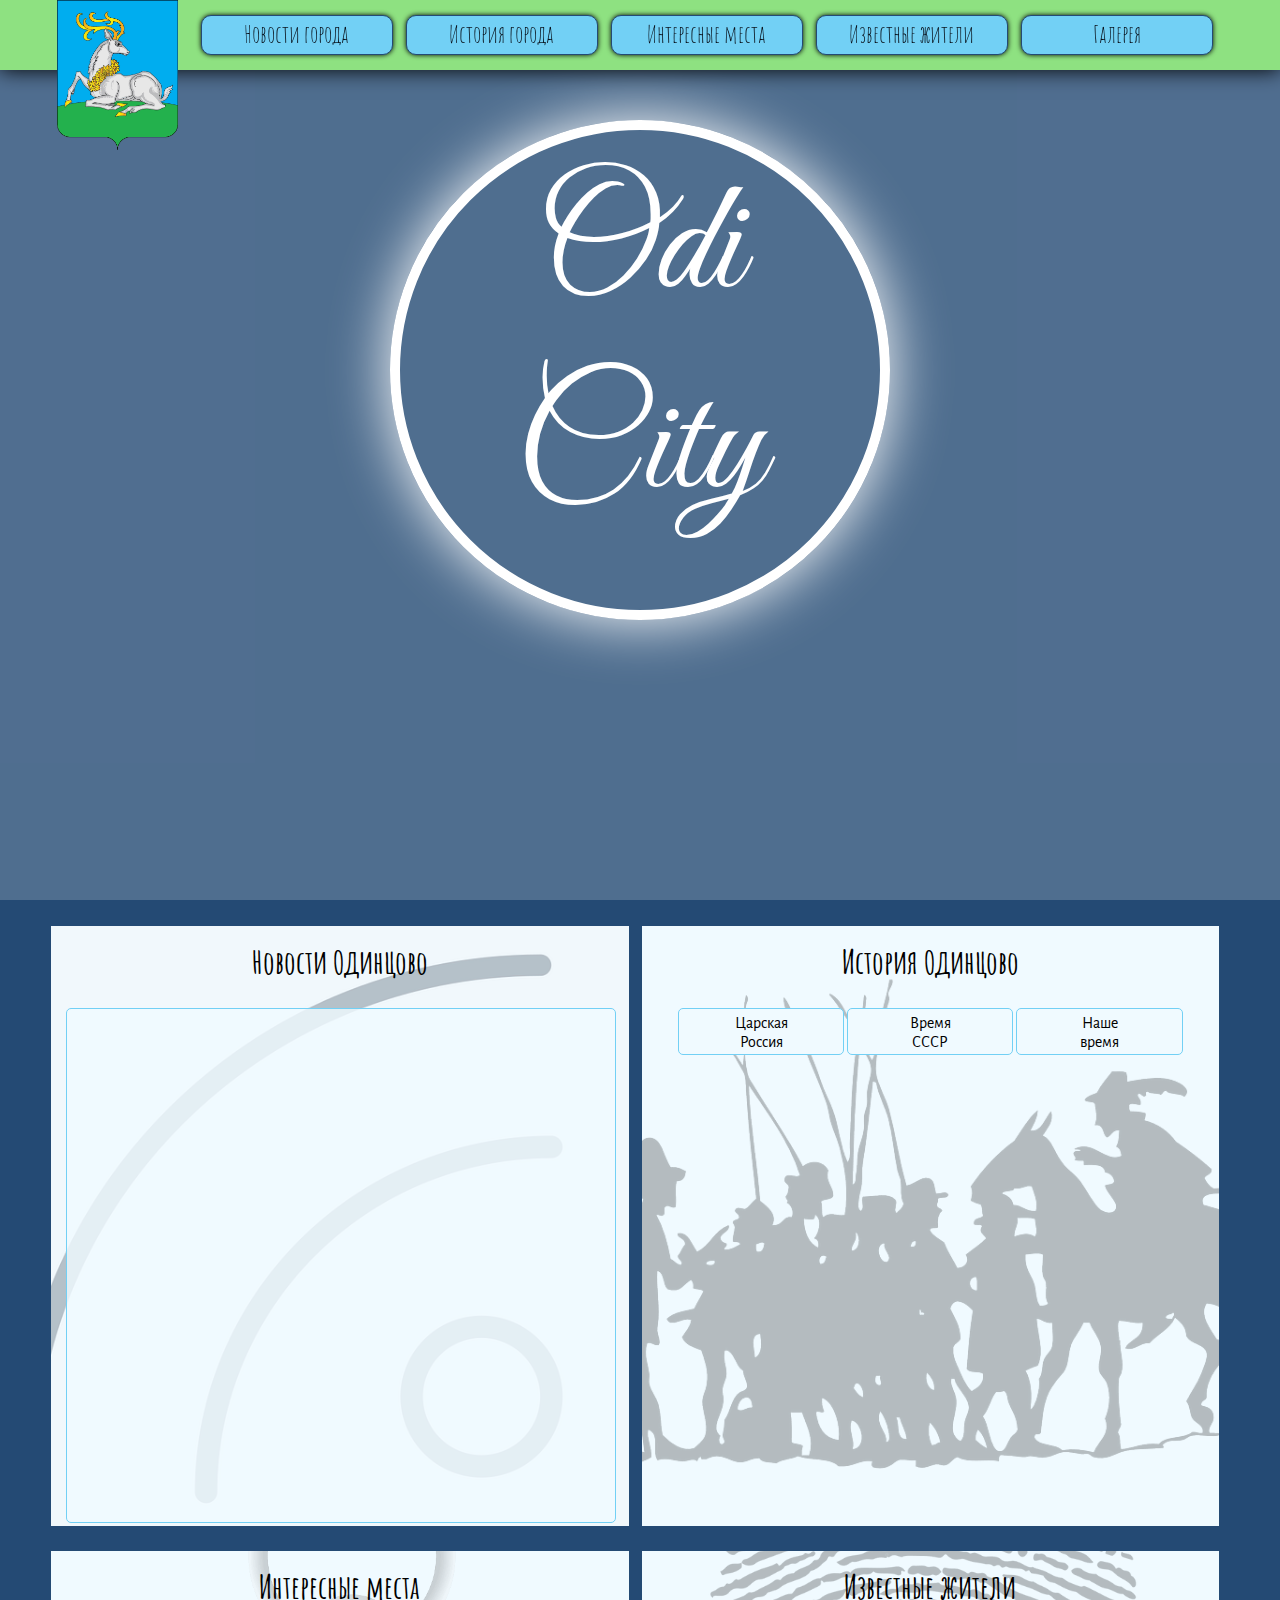
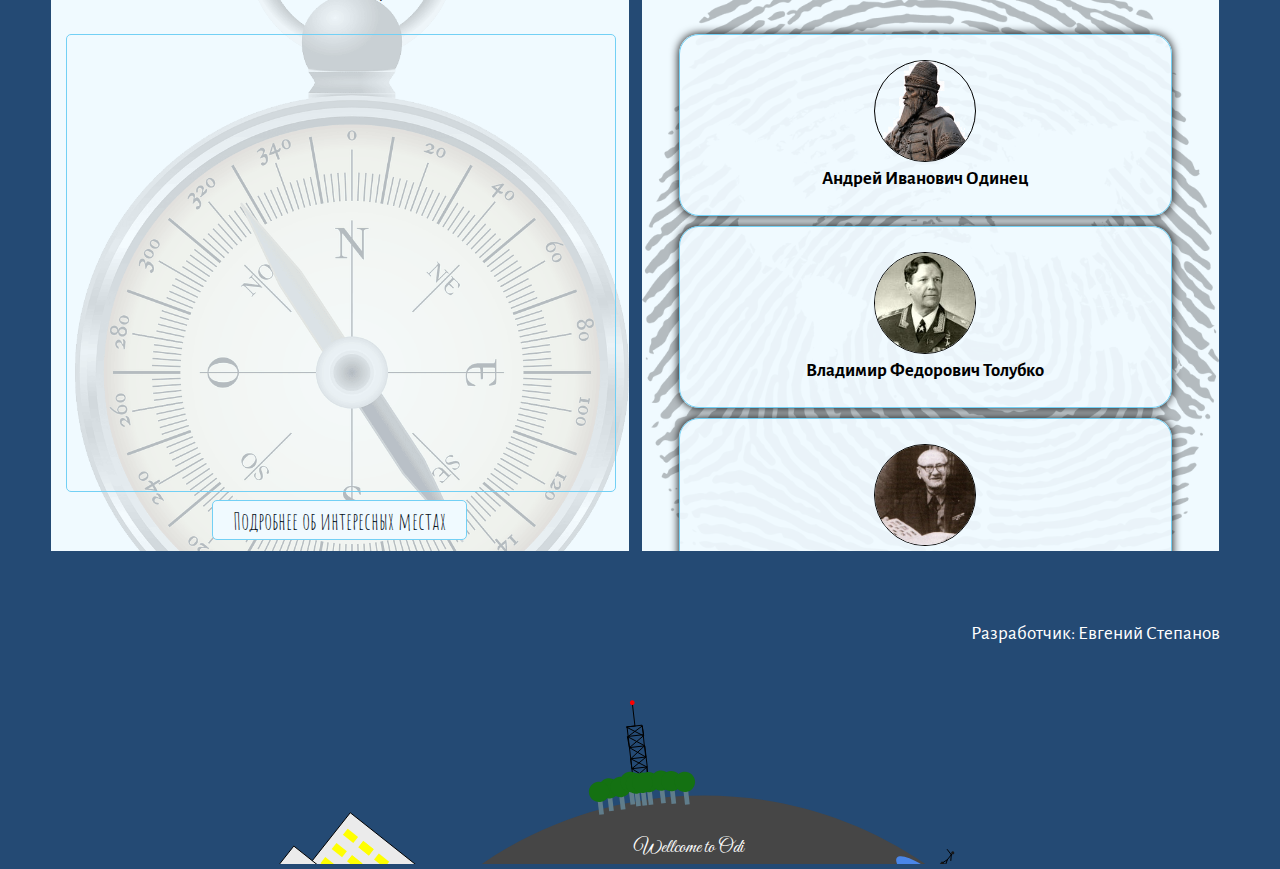
<file: index.html>
<!DOCTYPE html>
<html lang="ru">
<head>
    <meta charset="UTF-8">
    <meta name="viewport" content="width=device-width, initial-scale=1.0">
    <meta http-equiv="X-UA-Compatible" content="ie=edge">
    <title>Город Одинцово</title>
    <link rel="stylesheet" type="text/css" href="style.css">
    <link rel="shortcut icon" href="./images/favicon.ico" type="image/x-icon">
    <script
    src="https://code.jquery.com/jquery-3.3.1.min.js"
    integrity="sha256-FgpCb/KJQlLNfOu91ta32o/NMZxltwRo8QtmkMRdAu8="
    crossorigin="anonymous"></script>
    <script>
        $(document).ready(function(){
            $(".kings_button").click(function(){
            $(".kings_russia").toggleClass("unvisible"); 
            $(".ussr").toggleClass("unvisible", false);
            $(".prestnt_russia").toggleClass("unvisible", false);
            return false;
            });
        });
    </script>
    <script>
        $(document).ready(function(){
            $(".ussr_button").click(function(){
            $(".ussr").toggleClass("unvisible"); 
            $(".kings_russia").toggleClass("unvisible", false);
            $(".prestnt_russia").toggleClass("unvisible", false); 
            return false;
            });
        });
    </script>
    <script>
        $(document).ready(function(){
            $(".present_button").click(function(){
            $(".prestnt_russia").toggleClass("unvisible"); 
            $(".ussr").toggleClass("unvisible", false);
            $(".kings_russia").toggleClass("unvisible", false); 
            return false;
            });
        });
    </script>
    <script>
        $(document).ready(function(){
            $(".person_01").click(function(){
            $(".person_information_01").toggleClass("unvisible"); 
            return false;
            });
        });
    </script>
    <script>
        $(document).ready(function(){
            $(".person_02").click(function(){
            $(".person_information_02").toggleClass("unvisible"); 
            return false;
            });
        });
    </script>
    <script>
        $(document).ready(function(){
            $(".person_03").click(function(){
            $(".person_information_03").toggleClass("unvisible"); 
            return false;
            });
        });
    </script>
    <script>
        $(document).ready(function(){
            $(".person_04").click(function(){
            $(".person_information_04").toggleClass("unvisible"); 
            return false;
            });
        });
    </script>
        
</head>
<body>
    <header>
        <div class="head_images">
            <div class="opacity_box"></div>
            <div class="emblema">Odi<br>City</div>
        </div>
        
    </header>
    <main>
    <div class="nav" id="main_menu">
        <div class="menu_button" id="btn"></div>
        <ul class="menu_list">
            <a href="index.html"><img src="./images/gerb.png" alt="Герб Одинцово" class="menu_gerb"></a>
            <a href="#item_news"><li class="menu_item">Новости города</li></a>
            <a href="#item_history"><li class="menu_item">История города</li></a>
            <a href="#item_places"><li class="menu_item">Интересные места</li></a>
            <a href="#item_people"><li class="menu_item">Известные жители</li></a>
            <a href="./galery.html"><li class="menu_item">Галерея</li></a>
        </ul>
    </div>
    <section class="void_imposition news_section" id="item_news">
        <h2>Новости Одинцово</h2>
        <div class="news_lenta">
            <div class="news">
                    <script>var charset='UTF-8';var t=document.getElementsByTagName('meta');for(var i=0; i<t.length; i++){var rg=/charset=["']?([^"']*)/g;if(t[i].content.indexOf('charset')!=-1){charset=rg.exec(t[i].content)[1];break;}}document.write('<script type="text/javascript" src="https://www.rss-script.ru/rss-script.php?charset='+charset+'&rss[]=http%3A%2F%2Fwww.odintsovo.info%2Frss%2F&html=1&notitle=1&count=10"><\/script>');</script><noscript>Для просмотра этой RSS ленты требуется поддержка Java Script</noscript>
            </div>
        </div>
    </section>
    <section class="void_imposition history_section" id="item_history">
        <h2>История Одинцово</h2>
        <div class="history_box">
            <div class="history_button kings_button">Царская<br>Россия</div>
            <div class="history_button ussr_button">Время<br>СССР</div>
            <div class="history_button present_button">Наше<br>время</div>
        </div>
        <div class="history_information kings_russia">
            <p>Село Одинцово известно с 1470 года</p>
            <p>После присоединения в 1514 году Смоленска и его земель к Московскому княжеству Одинцово оказалось на пути важной государевой дороги — Смоленского тракта.</p>
            <p>В конце XVI века оно стало поместьем Исленьевых, ветви знаменитого рода бояр Вельяминовых-Воронцовых.</p>
            <p>В 1673 году Одинцово и окрестные земли были куплены боярином Артамоном Сергеевичем Матвеевым — окольничим царя Алексея Михайловича. К концу XVII века в Одинцове уже насчитывалось 22 крестьянских 18 бобыльских дворов, где жил 81 человек.</p>
            <p>Находясь на Смоленской дороге, Одинцово попало в полосу военных действий во время войны 1812 года. Отходя к Москве, в ночь с 31 августа на 1 сентября 1812 года в соседнем Мамонове останавливались войска Кутузова. Спустя сутки в село вошли французы. Сохранилось распоряжение Наполеона к Иоахиму Мюрату, командовавшему кавалерийским корпусом, о выходе корпуса из Одинцова.</p>
            <p>С постройкой железной дороги Москва — Смоленск (1870 год) рядом с железнодорожной станцией возник рабочий посёлок Одинцово для железнодорожников и рабочих кирпичных заводов, которые открывались один за другим на богатых одинцовских глинах рядом с железной дорогой. С 1875 по 1895 их открылось шесть: три в посёлке Одинцово и три в селе Одинцово</p>
        </div>
        <div class="history_information ussr">
            <p>В октябре 1917 г. в Одинцове появились ячейки большевиков. К 1917 г. в посёлке проживало до тысячи человек и 3 июля 1918 г. был образован Одинцовский район, объединив 29 селений, расположенных вокруг.</p>
            <p>Перепись 1926 г. застаёт в селе 95 хозяйств и 411 жителей, а в посёлке Одинцово-Отрадное 2133 человека.</p>
            <p>В начале Великой Отечественной войны в одной из школ разместился полевой военный госпиталь № 174, который принимал раненых воинов. Одинцово стало ближним тылом частей и подразделений 5-й и 33-й армий Западного фронта во время битвы под Москвой. Акишевскую школу занял штаб одного из полков 21-й Московской дивизии народного ополчения. Ополченцы вместе с одинцовскими жителями сооружали линию обороны в районе Перхушково. Местные предприятия перешли на выпуск военной продукции. Кирпичный завод освоил производство противопехотных и противотанковых мин. Завод бытовой химии изготавливал специальные защитные маскировочные краски, мебельный комбинат-ящики для снарядов и патронов.</p>
            <p>В 1957 году в посёлке проживало уже 20,3 тыс. человек. 17 июля 1957 года он был преобразован в город с включением в его черту посёлков Красная, Верхнее и Нижнее Отрадное, Железнодорожный и деревни Яскино.</p>
        </div>
        <div class="history_information prestnt_russia">
            <p>Город делится на несколько номерных микрорайонов (№ 1, 1а, 2, 3, 4, 5, 5а, 5б, 6, 7, 8, 9), а также микрорайоны «Отрадное», «Баковка», «Кутузовский» и Новая Трёхгорка. Также в городе выделяют Центральную зону и Восточную, Южную и Западную промзоны. Как в городе, так и в Одинцовском районе ведётся массированное жилищное строительство.</p>
            <p>С 2010 года город становится домом российских авиаторов. Многие работники этой сферы проживают здесь и трудятся в столичных аэропортах.</p>
            <p>На 1 января 2017 года по численности населения город находился на 126 месте из 1112 городов Российской Федерации</p>
            <p>Одинцово занимает первое место в рейтинге городов России по плотности населения — на квадратный километр общей территории ​приходится 7031 человек. Для сравнения, даже в китайском Шанхае плотность населения значительно меньше — 3754 чел/км²</p>
        </div>
    </section>
    <section class="void_imposition map_section" id="item_places">
        <h2>Интересные места</h2>
        <div class="map_box">
                <iframe class="main_map" src="https://yandex.ru/map-widget/v1/?um=constructor%3A2c923cd87bc1e73d07279148d28f054abfbddfe05a1a2c10689823fcb8c88dd5&amp;source=constructor"></iframe>
        </div>
        <a href="./places.html"> <div class="more_news">Подробнее об интересных местах</div></a>
    </section>
    <section class="void_imposition people_section" id="item_people">
        <h2>Известные жители</h2>
        <div class="people_box person_01">
            <div class="people_avatar">
                <img class="people_img" src="./images/odinec.png" alt="Купец Одинец">
                <h3>Андрей Иванович Одинец</h3>
            </div>
            <div class="people_information person_information_01">
                <p>Свое название город Одинцово получил от прозвища боярина великого князя Дмитрия Донского — Андрея Ивановича Одинца, жившего во второй половине XIV века и принадлежащего к старинному боярскому роду. Поместье находилось в руках рода Одинцовых, пока внук Андрея Ивановича — Федосий, чем-то не разгневал великого князя Василия Темного и вынужден был сбежать в Литву, где и умер. Одинцово отдается во владение различным лицам, пока в конце XVI века оно стало поместьем Исленьевых, ветви знаменитого рода бояр Вельяминовых-Воронцовых.</p>
            </div>
        </div>
        <div class="people_box person_02">
            <div class="people_avatar">
                <img class="people_img" src="./images/Tolubko_VF.jpg" alt="Толубко В.Ф.">
                <h3>Владимир Федорович Толубко</h3>
            </div>
            <div class="people_information person_information_02">
                <p><span class="life">(12 ноября 1914 17 июня 1989)</span><br>Советский военачальник, главный маршал артиллерии, заместитель министра обороны СССР, главнокомандующий РВСН, Герой Социалистического Труда. Член ЦК КПСС. Депутат Верховного Совета СССР 8-11 созывов.</p>
            </div>
        </div>
        <div class="people_box person_03">
                <div class="people_avatar">
                    <img class="people_img" src="./images/dubasov.jpg" alt="Дубасов И.И.">
                    <h3>Иван Иванович Дубасов</h3>
                </div>
                <div class="people_information person_information_03">
                    <p>(30 ноября 1897, Одинцово, Московская губерния — 15 марта 1988, Москва)<br>
                        Русский советский художник и гравёр.
                        Главный художник Гознака (1932—1971), заслуженный деятель искусств РСФСР (1959). Разрабатывал эскизы и оригиналы многих советских денежных знаков, государственных наград и почтовых марок на протяжении нескольких десятилетий. Награждён орденами Ленина, Трудового Красного Знамени, «Знак Почёта», рядом медалей.</p>
                </div>
        </div>
        <div class="people_box person_04">
                <div class="people_avatar">
                    <img class="people_img" src="./images/lazutina.jpg" alt="Лариса Лазутина">
                    <h3>Лариса Евгеньевна Лазутина</h3>
                </div>
                <div class="people_information person_information_04">
                        <p>Лазутина Лариса Евгеньевна родилась 1 июня 1965 года в г. Кондопоге (республика Карелия) в семье рабочих. В 1972 году поступила в Кондопожскую среднюю школу №1. В пятом классе начала заниматься лыжным спортом. По окончании школы поступила в Хабаровский институт физической культуры, который закончила, получив специальность тренера-преподавателя. В 1989 году, будучи членом сборной команды СССР по лыжным гонкам, переехала в г. Одинцово. В период с 1990 по 1998 гг. Лариса Лазутина стала пятикратной олимпийской чемпионкой Олимпийских игр, одиннадцатикратной чемпионкой мира, двухкратной обладательницей Кубка Мира, многократной чемпионкой СССР и России, заслуженным мастером спорта. После успешных стартов на Олимпийских играх в Лиллехаммере (1994 г.) Лариса была награждена орденом Дружбы народов, а после Олимпиады в Нагано (1998 г.) стала Героем России.</p>
                </div>
        </div>
    </section>
    </main>
    <footer class="odi_footer">
        <p class="author">Разработчик: Евгений Степанов</p>
            <svg xmlns="http://www.w3.org/2000/svg" class="city_svg" viewBox="250 0 150 160">
                <title>Одинцово в движении</title>
                <desc>Планата Одинцово в движении, показываем значимые места, приглашаем в гости</desc>
                <g class="odi_svg">
                    <animateTransform attributeName="transform"
                        type="rotate"
                        from="0 354.131 434" to="-360 354.131 434"
                        begin="0s" dur="40s"
                        repeatCount="indefinite" restart="whenNotActive"
                     />
                <path d=" M 155.473 643.639 C 32.945 521.11 32.944 322.157 155.472 199.629 C 278 77.1 476.954 77.101 599.482 199.629 C 722.01 322.157 722.01 521.11 599.482 643.639 C 476.954 766.167 278 766.166 155.473 643.639 Z " fill="rgb(70,70,70)"/>
                <rect x="117.85" y="96.603" width="57.769" height="101.724" transform="matrix(0.707,-0.707,0.707,0.707,-61.296,146.948)" fill="rgb(235,235,235)" vector-effect="non-scaling-stroke" stroke-width="1" stroke="rgb(0,0,0)" stroke-opacity="100" stroke-linejoin="miter" stroke-linecap="square" stroke-miterlimit="3"/>
                <rect x="105.703" y="124.656" width="6.19" height="10.596" transform="matrix(0.707,-0.707,0.707,0.707,-60.025,114.994)" fill="rgb(255,255,0)"/>
                <rect x="115.916" y="114.443" width="6.19" height="10.596" transform="matrix(0.707,-0.707,0.707,0.707,-49.812,119.225)" fill="rgb(255,255,0)"/>
                <rect x="126.128" y="104.231" width="6.19" height="10.596" transform="matrix(0.707,-0.707,0.707,0.707,-39.6,123.455)" fill="rgb(255,255,0)"/>
                <rect x="116.943" y="135.895" width="6.19" height="10.596" transform="matrix(0.707,-0.707,0.707,0.707,-64.681,126.234)" fill="rgb(255,255,0)"/>
                <rect x="127.155" y="125.683" width="6.19" height="10.596" transform="matrix(0.707,-0.707,0.707,0.707,-54.468,130.464)" fill="rgb(255,255,0)"/>
                <rect x="137.367" y="115.47" width="6.19" height="10.596" transform="matrix(0.707,-0.707,0.707,0.707,-44.256,134.694)" fill="rgb(255,255,0)"/>
                <rect x="116.943" y="135.895" width="6.19" height="10.596" transform="matrix(0.707,-0.707,0.707,0.707,-64.681,126.234)" fill="rgb(255,255,0)"/>
                <rect x="127.155" y="125.683" width="6.19" height="10.596" transform="matrix(0.707,-0.707,0.707,0.707,-54.468,130.464)" fill="rgb(255,255,0)"/>
                <rect x="137.367" y="115.47" width="6.19" height="10.596" transform="matrix(0.707,-0.707,0.707,0.707,-44.256,134.694)" fill="rgb(255,255,0)"/>
                <rect x="128.181" y="147.134" width="6.19" height="10.596" transform="matrix(0.707,-0.707,0.707,0.707,-69.336,137.473)" fill="rgb(255,255,0)"/>
                <rect x="138.394" y="136.921" width="6.19" height="10.596" transform="matrix(0.707,-0.707,0.707,0.707,-59.123,141.703)" fill="rgb(255,255,0)"/>
                <rect x="148.606" y="126.709" width="6.19" height="10.596" transform="matrix(0.707,-0.707,0.707,0.707,-48.911,145.933)" fill="rgb(255,255,0)"/>
                <rect x="139.421" y="158.373" width="6.19" height="10.596" transform="matrix(0.707,-0.707,0.707,0.707,-73.991,148.712)" fill="rgb(255,255,0)"/>
                <rect x="149.634" y="148.161" width="6.19" height="10.596" transform="matrix(0.707,-0.707,0.707,0.707,-63.779,152.942)" fill="rgb(255,255,0)"/>
                <rect x="159.846" y="137.949" width="6.19" height="10.596" transform="matrix(0.707,-0.707,0.707,0.707,-53.567,157.172)" fill="rgb(255,255,0)"/>
                <rect x="150.66" y="169.612" width="6.19" height="10.596" transform="matrix(0.707,-0.707,0.707,0.707,-78.647,159.951)" fill="rgb(255,255,0)"/>
                <rect x="160.872" y="159.399" width="6.19" height="10.596" transform="matrix(0.707,-0.707,0.707,0.707,-68.434,164.181)" fill="rgb(255,255,0)"/>
                <rect x="171.084" y="149.187" width="6.19" height="10.596" transform="matrix(0.707,-0.707,0.707,0.707,-58.222,168.411)" fill="rgb(255,255,0)"/>
                <rect x="161.898" y="180.851" width="6.19" height="10.596" transform="matrix(0.707,-0.707,0.707,0.707,-83.302,171.19)" fill="rgb(255,255,0)"/>
                <rect x="172.111" y="170.638" width="6.19" height="10.596" transform="matrix(0.707,-0.707,0.707,0.707,-73.089,175.42)" fill="rgb(255,255,0)"/>
                <rect x="182.323" y="160.426" width="6.19" height="10.596" transform="matrix(0.707,-0.707,0.707,0.707,-62.877,179.65)" fill="rgb(255,255,0)"/>
                <rect x="65.837" y="119.597" width="70.328" height="120.562" transform="matrix(0.707,-0.707,0.707,0.707,-97.61,124.103)" fill="rgb(235,235,235)" vector-effect="non-scaling-stroke" stroke-width="1" stroke="rgb(0,0,0)" stroke-opacity="100" stroke-linejoin="miter" stroke-linecap="square" stroke-miterlimit="3"/>
                <rect x="51.944" y="153.174" width="7.535" height="12.558" transform="matrix(0.707,-0.707,0.707,0.707,-96.432,86.097)" fill="rgb(255,255,0)"/>
                <rect x="64.377" y="140.741" width="7.535" height="12.558" transform="matrix(0.707,-0.707,0.707,0.707,-84,91.246)" fill="rgb(255,255,0)"/>
                <rect x="76.808" y="128.31" width="7.535" height="12.558" transform="matrix(0.707,-0.707,0.707,0.707,-71.568,96.396)" fill="rgb(255,255,0)"/>
                <rect x="65.265" y="166.494" width="7.535" height="12.558" transform="matrix(0.707,-0.707,0.707,0.707,-101.95,99.417)" fill="rgb(255,255,0)"/>
                <rect x="77.697" y="154.062" width="7.535" height="12.558" transform="matrix(0.707,-0.707,0.707,0.707,-89.518,104.567)" fill="rgb(255,255,0)"/>
                <rect x="90.129" y="141.63" width="7.535" height="12.558" transform="matrix(0.707,-0.707,0.707,0.707,-77.086,109.716)" fill="rgb(255,255,0)"/>
                <rect x="65.265" y="166.494" width="7.535" height="12.558" transform="matrix(0.707,-0.707,0.707,0.707,-101.95,99.417)" fill="rgb(255,255,0)"/>
                <rect x="77.697" y="154.062" width="7.535" height="12.558" transform="matrix(0.707,-0.707,0.707,0.707,-89.518,104.567)" fill="rgb(255,255,0)"/>
                <rect x="90.129" y="141.63" width="7.535" height="12.558" transform="matrix(0.707,-0.707,0.707,0.707,-77.086,109.716)" fill="rgb(255,255,0)"/>
                <rect x="78.585" y="179.814" width="7.535" height="12.558" transform="matrix(0.707,-0.707,0.707,0.707,-107.467,112.738)" fill="rgb(255,255,0)"/>
                <rect x="91.018" y="167.382" width="7.535" height="12.558" transform="matrix(0.707,-0.707,0.707,0.707,-95.035,117.887)" fill="rgb(255,255,0)"/>
                <rect x="103.449" y="154.95" width="7.535" height="12.558" transform="matrix(0.707,-0.707,0.707,0.707,-82.603,123.037)" fill="rgb(255,255,0)"/>
                <rect x="91.905" y="193.134" width="7.535" height="12.558" transform="matrix(0.707,-0.707,0.707,0.707,-112.985,126.057)" fill="rgb(255,255,0)"/>
                <rect x="104.337" y="180.702" width="7.535" height="12.558" transform="matrix(0.707,-0.707,0.707,0.707,-100.552,131.207)" fill="rgb(255,255,0)"/>
                <rect x="116.769" y="168.27" width="7.535" height="12.558" transform="matrix(0.707,-0.707,0.707,0.707,-88.121,136.356)" fill="rgb(255,255,0)"/>
                <rect x="105.225" y="206.455" width="7.535" height="12.558" transform="matrix(0.707,-0.707,0.707,0.707,-118.502,139.378)" fill="rgb(255,255,0)"/>
                <rect x="117.658" y="194.022" width="7.535" height="12.558" transform="matrix(0.707,-0.707,0.707,0.707,-106.07,144.528)" fill="rgb(255,255,0)"/>
                <rect x="130.089" y="181.591" width="7.535" height="12.558" transform="matrix(0.707,-0.707,0.707,0.707,-93.638,149.677)" fill="rgb(255,255,0)"/>
                <rect x="118.546" y="219.775" width="7.535" height="12.558" transform="matrix(0.707,-0.707,0.707,0.707,-124.02,152.698)" fill="rgb(255,255,0)"/>
                <rect x="130.978" y="207.343" width="7.535" height="12.558" transform="matrix(0.707,-0.707,0.707,0.707,-111.587,157.848)" fill="rgb(255,255,0)"/>
                <rect x="143.41" y="194.911" width="7.535" height="12.558" transform="matrix(0.707,-0.707,0.707,0.707,-99.156,162.997)" fill="rgb(255,255,0)"/>
                <path d=" M 364.735 48.34 L 358.998 48.34 L 358.998 56 L 371.374 56 L 371.112 48.34 L 358.37 48.34 L 371.374 57 L 371.112 49 L 358.998 56 L 358.998 65 L 371.015 65 L 371.112 57 L 358.998 65 L 358.37 56 L 371.374 65 L 371.374 74 L 358.998 74 L 358.998 65 L 371.112 74 L 371.112 65 L 358.998 74 L 358.998 82 L 371.374 82 L 371.374 74 L 358.998 82 L 358.998 74 L 371.112 82 L 371.112 91.076 L 358.998 91.076 L 358.998 82 L 370.537 91.076 L 371.112 82 L 358.37 91.076" fill="none" vector-effect="non-scaling-stroke" stroke-width="1" stroke="rgb(0,0,0)" stroke-linejoin="miter" stroke-linecap="square" stroke-miterlimit="3"/>
                <line x1="365.363" y1="48.34" x2="365.363" y2="30.188" vector-effect="non-scaling-stroke" stroke-width="1" stroke="rgb(0,0,0)" stroke-opacity="100" stroke-linejoin="miter" stroke-linecap="square" stroke-miterlimit="3"/>
                <path d=" M 363.48 29.56 C 363.479 28.52 364.323 27.676 365.363 27.676 C 366.403 27.676 367.246 28.52 367.247 29.56 C 367.247 30.6 366.403 31.444 365.363 31.444 C 364.323 31.443 363.48 30.6 363.48 29.56 Z " fill="rgb(255,0,0)"/>
                <rect x="337.024" y="95.465" width="3.767" height="18.228" transform="matrix(1,0,0,1,0,0)" fill="rgb(96,125,139)"/>
                <path d=" M 330.827 95.492 C 330.827 90.987 334.485 87.329 338.99 87.329 C 343.495 87.329 347.153 90.987 347.153 95.492 C 347.153 99.997 343.495 103.655 338.99 103.655 C 334.485 103.655 330.828 99.997 330.827 95.492 Z " fill="rgb(20,113,18)"/>
                <rect x="346.441" y="95.464" width="3.767" height="18.228" transform="matrix(1,0,0,1,0,0)" fill="rgb(96,125,139)"/>
                <path d=" M 340.245 95.492 C 340.245 90.987 343.903 87.329 348.409 87.329 C 352.914 87.329 356.572 90.987 356.572 95.492 C 356.572 99.997 352.914 103.655 348.408 103.655 C 343.904 103.655 340.246 99.997 340.245 95.492 Z " fill="rgb(20,113,18)"/>
                <rect x="354.602" y="92.325" width="3.767" height="18.228" transform="matrix(1,0,0,1,0,0)" fill="rgb(96,125,139)"/>
                <path d=" M 348.409 92.352 C 348.409 87.848 352.067 84.19 356.572 84.189 C 361.078 84.189 364.735 87.847 364.735 92.353 C 364.735 96.858 361.077 100.516 356.573 100.516 C 352.067 100.516 348.409 96.858 348.409 92.352 Z " fill="rgb(20,113,18)"/>
                <rect x="358.998" y="94.129" width="3.767" height="18.228" transform="matrix(1,0,0,1,0,0)" fill="rgb(96,125,139)"/>
                <path d=" M 352.804 94.157 C 352.804 89.652 356.462 85.994 360.967 85.994 C 365.473 85.994 369.131 89.652 369.131 94.157 C 369.13 98.662 365.472 102.32 360.968 102.32 C 356.462 102.32 352.804 98.662 352.804 94.157 Z " fill="rgb(20,113,18)"/>
                <rect x="369.044" y="94.128" width="3.767" height="18.228" transform="matrix(1,0,0,1,0,0)" fill="rgb(96,125,139)"/>
                <path d=" M 362.852 94.157 C 362.852 89.652 366.509 85.994 371.015 85.994 C 375.519 85.994 379.177 89.652 379.177 94.157 C 379.177 98.663 375.52 102.32 371.015 102.32 C 366.509 102.32 362.851 98.662 362.852 94.157 Z " fill="rgb(20,113,18)"/>
                <rect x="379.09" y="94.126" width="3.767" height="18.228" transform="matrix(1,0,0,1,0,0)" fill="rgb(96,125,139)"/>
                <path d=" M 372.898 94.157 C 372.898 89.652 376.556 85.994 381.061 85.994 C 385.566 85.994 389.224 89.652 389.224 94.157 C 389.225 98.662 385.567 102.32 381.061 102.32 C 376.555 102.32 372.898 98.662 372.898 94.157 Z " fill="rgb(20,113,18)"/>
                <rect x="387.251" y="95.46" width="3.767" height="18.228" transform="matrix(1,0,0,1,0,0)" fill="rgb(96,125,139)"/>
                <path d=" M 381.061 95.492 C 381.061 90.987 384.719 87.329 389.224 87.329 C 393.73 87.329 397.387 90.987 397.387 95.492 C 397.387 99.997 393.73 103.655 389.224 103.655 C 384.718 103.655 381.061 99.998 381.061 95.492 Z " fill="rgb(20,113,18)"/>
                <rect x="397.926" y="97.321" width="3.767" height="18.228" transform="matrix(1,0,0,1,0,0)" fill="rgb(96,125,139)"/>
                <path d=" M 391.736 97.355 C 391.736 92.849 395.393 89.191 399.898 89.192 C 404.404 89.192 408.062 92.85 408.061 97.355 C 408.062 101.86 404.404 105.518 399.898 105.518 C 395.393 105.518 391.736 101.86 391.736 97.355 Z " fill="rgb(20,113,18)"/>
                <rect x="364.021" y="94.128" width="3.767" height="18.228" transform="matrix(1,0,0,1,0,0)" fill="rgb(96,125,139)"/>
                <path d=" M 357.828 94.157 C 357.828 89.652 361.486 85.994 365.991 85.994 C 370.496 85.994 374.154 89.652 374.154 94.157 C 374.153 98.662 370.495 102.32 365.991 102.32 C 361.486 102.32 357.828 98.662 357.828 94.157 Z " fill="rgb(20,113,18)"/>
                <rect x="328.862" y="97.329" width="3.767" height="18.228" transform="matrix(1,0,0,1,0,0)" fill="rgb(96,125,139)"/>
                <path d=" M 322.664 97.355 C 322.664 92.849 326.322 89.191 330.827 89.192 C 335.332 89.192 338.99 92.85 338.99 97.355 C 338.99 101.86 335.332 105.518 330.827 105.518 C 326.322 105.518 322.664 101.86 322.664 97.355 Z " fill="rgb(20,113,18)"/>
                <path d=" M 561.41 177.065 C 564.841 173.635 577.688 180.911 590.08 193.303 C 602.472 205.696 609.748 218.542 606.317 221.972 C 602.886 225.403 590.04 218.128 577.647 205.735 C 565.255 193.343 557.979 180.496 561.41 177.065 Z " fill="rgb(74,134,232)"/>
                <path d=" M 570.735 185.502 C 572.45 183.787 577.821 186.373 582.722 191.274 C 587.623 196.175 590.211 201.547 588.495 203.262 C 586.78 204.978 581.407 202.391 576.506 197.49 C 571.605 192.589 569.019 187.217 570.735 185.502 Z " fill="rgb(93,93,93)"/>
                <rect x="592.642" y="184.474" width="5.023" height="10.047" transform="matrix(0.707,0.707,-0.707,0.707,308.312,-365.335)" fill="rgb(23,23,23)"/>
                <path d=" M 597.818 185.058 L 601.371 183.282 L 599.595 186.834" fill="none" vector-effect="non-scaling-stroke" stroke-width="1" stroke="rgb(0,0,0)" stroke-opacity="100" stroke-linejoin="miter" stroke-linecap="square" stroke-miterlimit="3"/>
                <line x1="601.371" y1="183.282" x2="604.923" y2="179.73" vector-effect="non-scaling-stroke" stroke-width="1" stroke="rgb(0,0,0)" stroke-opacity="100" stroke-linejoin="miter" stroke-linecap="square" stroke-miterlimit="3"/>
                <line x1="604.923" y1="179.73" x2="604.035" y2="184.17" vector-effect="non-scaling-stroke" stroke-width="1" stroke="rgb(0,0,0)" stroke-opacity="100" stroke-linejoin="miter" stroke-linecap="square" stroke-miterlimit="3"/>
                <line x1="604.923" y1="179.73" x2="602.259" y2="175.29" vector-effect="non-scaling-stroke" stroke-width="1" stroke="rgb(0,0,0)" stroke-opacity="100" stroke-linejoin="miter" stroke-linecap="square" stroke-miterlimit="3"/>
                <path d=" M 605.367 177.51 C 605.857 177.02 606.653 177.02 607.143 177.51 C 607.633 178 607.633 178.796 607.143 179.286 C 606.653 179.776 605.857 179.776 605.367 179.286 C 604.877 178.796 604.877 178 605.367 177.51 Z " fill="rgb(23,23,23)"/>
                <path d=" M 577.395 189.498 L 580.947 193.05 L 582.722 191.274" fill="none" vector-effect="non-scaling-stroke" stroke-width="1" stroke="rgb(0,0,0)" stroke-opacity="100" stroke-linejoin="miter" stroke-linecap="square" stroke-miterlimit="3"/>
                <path d=" M 584.499 191.274 L 582.722 191.274 L 582.722 189.498" fill="none" vector-effect="non-scaling-stroke" stroke-width="1" stroke="rgb(0,0,0)" stroke-opacity="100" stroke-linejoin="miter" stroke-linecap="square" stroke-miterlimit="3"/>
                <path d=" M 581.834 190.386 C 582.324 189.896 583.12 189.896 583.61 190.386 C 584.1 190.876 584.1 191.672 583.61 192.162 C 583.12 192.652 582.324 192.652 581.834 192.162 C 581.344 191.672 581.344 190.876 581.834 190.386 Z " fill="rgb(23,23,23)"/>
                <line x1="580.947" y1="193.05" x2="578.282" y2="193.938" vector-effect="non-scaling-stroke" stroke-width="1" stroke="rgb(0,0,0)" stroke-opacity="100" stroke-linejoin="miter" stroke-linecap="square" stroke-miterlimit="3"/>
                <line x1="580.947" y1="193.05" x2="580.059" y2="195.714" vector-effect="non-scaling-stroke" stroke-width="1" stroke="rgb(0,0,0)" stroke-opacity="100" stroke-linejoin="miter" stroke-linecap="square" stroke-miterlimit="3"/>
                <line x1="577.395" y1="189.498" x2="574.731" y2="190.386" vector-effect="non-scaling-stroke" stroke-width="1" stroke="rgb(0,0,0)" stroke-opacity="100" stroke-linejoin="miter" stroke-linecap="square" stroke-miterlimit="3"/>
                <line x1="577.395" y1="189.498" x2="576.507" y2="192.162" vector-effect="non-scaling-stroke" stroke-width="1" stroke="rgb(0,0,0)" stroke-opacity="100" stroke-linejoin="miter" stroke-linecap="square" stroke-miterlimit="3"/>
                <path d=" M 730.506 375.546 L 687.883 375.546 L 687.883 453.379 L 730.506 453.379 C 750.72 426.555 750.683 400.647 730.506 375.546 Z " fill="rgb(255,153,0)" vector-effect="non-scaling-stroke" stroke-width="1" stroke="rgb(0,0,0)" stroke-opacity="100" stroke-linejoin="miter" stroke-linecap="square" stroke-miterlimit="3"/>
                <path d=" M 716.833 375.547 L 687.883 375.546 L 687.883 453.379 L 716.834 453.379 C 730.563 426.554 730.538 400.648 716.833 375.547 Z " fill="rgb(0,0,255)" vector-effect="non-scaling-stroke" stroke-width="1" stroke="rgb(0,0,0)" stroke-opacity="100" stroke-linejoin="miter" stroke-linecap="square" stroke-miterlimit="3"/>
                <path d=" M 702.923 407.051 L 687.883 407.051 L 687.883 447.486 L 702.923 447.486 C 710.057 433.55 710.043 420.09 702.923 407.051 Z " fill="rgb(255,255,255)" vector-effect="non-scaling-stroke" stroke-width="1" stroke="rgb(0,0,0)" stroke-opacity="100" stroke-linejoin="miter" stroke-linecap="square" stroke-miterlimit="3"/>
                <path d=" M 690.855 455.921 C 694.84 455.921 698.075 459.297 698.076 463.456 C 698.076 467.615 694.84 470.991 690.854 470.991 C 686.869 470.991 683.633 467.614 683.633 463.456 C 683.633 459.297 686.869 455.922 690.855 455.921 Z " fill="rgb(23,23,23)"/>
                <path d=" M 702.923 460.945 C 703.616 460.945 704.179 461.508 704.179 462.201 C 704.179 462.894 703.616 463.456 702.923 463.456 C 702.23 463.456 701.668 462.894 701.668 462.201 C 701.668 461.508 702.23 460.945 702.923 460.945 Z " fill="rgb(23,23,23)"/>
                <path d=" M 702.923 463.456 C 703.616 463.456 704.179 464.019 704.179 464.712 C 704.179 465.405 703.616 465.968 702.923 465.968 C 702.23 465.968 701.668 465.405 701.668 464.712 C 701.668 464.019 702.23 463.456 702.923 463.456 Z " fill="rgb(23,23,23)"/>
                <line x1="701.668" y1="462.201" x2="699.186" y2="462.2" vector-effect="non-scaling-stroke" stroke-width="1" stroke="rgb(0,0,0)" stroke-opacity="100" stroke-linejoin="miter" stroke-linecap="square" stroke-miterlimit="3"/>
                <line x1="701.668" y1="464.712" x2="699.186" y2="464.712" vector-effect="non-scaling-stroke" stroke-width="1" stroke="rgb(0,0,0)" stroke-opacity="100" stroke-linejoin="miter" stroke-linecap="square" stroke-miterlimit="3"/>
                <line x1="700.442" y1="464.712" x2="701.698" y2="467.223" vector-effect="non-scaling-stroke" stroke-width="1" stroke="rgb(0,0,0)" stroke-opacity="100" stroke-linejoin="miter" stroke-linecap="square" stroke-miterlimit="3"/>
                <line x1="700.442" y1="462.2" x2="701.668" y2="459.689" vector-effect="non-scaling-stroke" stroke-width="1" stroke="rgb(0,0,0)" stroke-opacity="100" stroke-linejoin="miter" stroke-linecap="square" stroke-miterlimit="3"/>
                <line x1="699.186" y1="462.2" x2="696.675" y2="460.944" vector-effect="non-scaling-stroke" stroke-width="1" stroke="rgb(0,0,0)" stroke-opacity="100" stroke-linejoin="miter" stroke-linecap="square" stroke-miterlimit="3"/>
                <line x1="699.186" y1="464.712" x2="696.675" y2="465.967" vector-effect="non-scaling-stroke" stroke-width="1" stroke="rgb(0,0,0)" stroke-opacity="100" stroke-linejoin="miter" stroke-linecap="square" stroke-miterlimit="3"/>
                <rect x="607.713" y="631.381" width="1.256" height="6.281" transform="matrix(-0.543,0.84,-0.84,-0.543,1471.479,468.12)" fill="rgb(96,125,139)"/>
                <path d=" M 613.924 634.948 C 615.149 636.174 615.149 638.163 613.924 639.389 C 612.699 640.614 610.709 640.614 609.483 639.389 C 608.259 638.164 608.259 636.174 609.484 634.949 C 610.71 633.724 612.699 633.724 613.924 634.948 Z " fill="rgb(9,134,9)"/>
                <path d=" M 603.577 638.732 Q 605.131 628.852 601.821 619.176 Q 593.699 602.989 584.041 606.764 C 574.384 610.538 565.393 639.287 571.609 642.284 C 577.825 645.28 589.813 657.713 590.257 652.052" fill="none" vector-effect="non-scaling-stroke" stroke-width="3" stroke="rgb(162,162,162)" stroke-opacity="100" stroke-linejoin="miter" stroke-linecap="square" stroke-miterlimit="3"/>
                <rect x="608.178" y="620.256" width="1.256" height="6.281" transform="matrix(-0.543,0.84,-0.84,-0.543,1462.853,450.565)" fill="rgb(96,125,139)"/>
                <path d=" M 614.394 623.821 C 615.618 625.046 615.618 627.036 614.393 628.261 C 613.167 629.487 611.178 629.487 609.953 628.262 C 608.728 627.036 608.728 625.047 609.953 623.821 C 611.178 622.596 613.168 622.596 614.394 623.821 Z " fill="rgb(9,134,9)"/>
                <rect x="605.295" y="612.939" width="1.256" height="6.281" transform="matrix(-0.543,0.84,-0.84,-0.543,1452.261,441.695)" fill="rgb(96,125,139)"/>
                <path d=" M 611.511 616.5 C 612.737 617.725 612.737 619.715 611.512 620.94 C 610.287 622.165 608.297 622.165 607.071 620.94 C 605.846 619.714 605.846 617.725 607.071 616.499 C 608.296 615.274 610.286 615.274 611.511 616.5 Z " fill="rgb(9,134,9)"/>
                <rect x="607.713" y="631.381" width="1.256" height="6.281" transform="matrix(-0.543,0.84,-0.84,-0.543,1471.479,468.12)" fill="rgb(96,125,139)"/>
                <path d=" M 613.924 634.948 C 615.149 636.174 615.149 638.163 613.924 639.389 C 612.699 640.614 610.709 640.614 609.483 639.389 C 608.259 638.164 608.259 636.174 609.484 634.949 C 610.71 633.724 612.699 633.724 613.924 634.948 Z " fill="rgb(9,134,9)"/>
                <rect x="609.913" y="626.427" width="1.256" height="6.281" transform="matrix(-0.543,0.84,-0.84,-0.543,1470.713,458.628)" fill="rgb(96,125,139)"/>
                <path d=" M 616.127 629.995 C 617.352 631.22 617.351 633.209 616.126 634.435 C 614.901 635.66 612.912 635.66 611.687 634.435 C 610.461 633.209 610.461 631.22 611.686 629.995 C 612.911 628.77 614.901 628.77 616.127 629.995 Z " fill="rgb(9,134,9)"/>
                <rect x="599.45" y="641.781" width="1.256" height="6.278" transform="matrix(-0.839,0.545,-0.545,-0.839,1454.568,859.071)" fill="rgb(96,125,139)"/>
                <path d=" M 604.368 651.804 L 604.281 645.872 L 599.015 649.292 L 604.368 651.804 Z " fill="rgb(9,134,9)"/>
                <path d=" M 603.376 650.276 L 603.288 644.344 L 598.022 647.763 L 603.376 650.276 Z " fill="rgb(9,134,9)"/>
                <path d=" M 602.316 648.645 L 602.229 642.712 L 596.963 646.131 L 602.316 648.645 Z " fill="rgb(9,134,9)"/>
                <rect x="596.383" y="636.939" width="1.256" height="6.278" transform="matrix(-0.839,0.545,-0.545,-0.839,1446.293,851.837)" fill="rgb(96,125,139)"/>
                <path d=" M 601.303 646.963 L 601.215 641.03 L 595.949 644.45 L 601.303 646.963 Z " fill="rgb(9,134,9)"/>
                <path d=" M 600.311 645.435 L 600.223 639.502 L 594.957 642.922 L 600.311 645.435 Z " fill="rgb(9,134,9)"/>
                <path d=" M 599.251 643.803 L 599.164 637.87 L 593.897 641.29 L 599.251 643.803 Z " fill="rgb(9,134,9)"/>
                <rect x="597.845" y="631.297" width="1.256" height="6.278" transform="matrix(-0.839,0.545,-0.545,-0.839,1445.909,840.666)" fill="rgb(96,125,139)"/>
                <path d=" M 602.765 641.321 L 602.678 635.387 L 597.412 638.808 L 602.765 641.321 Z " fill="rgb(9,134,9)"/>
                <path d=" M 601.772 639.793 L 601.685 633.859 L 596.419 637.279 L 601.772 639.793 Z " fill="rgb(9,134,9)"/>
                <path d=" M 600.713 638.161 L 600.626 632.228 L 595.359 635.648 L 600.713 638.161 Z " fill="rgb(9,134,9)"/>
                <rect x="595.722" y="619.379" width="1.256" height="6.278" transform="matrix(-0.839,0.545,-0.545,-0.839,1435.515,819.908)" fill="rgb(96,125,139)"/>
                <path d=" M 600.643 629.405 L 600.556 623.472 L 595.289 626.891 L 600.643 629.405 Z " fill="rgb(9,134,9)"/>
                <path d=" M 599.65 627.877 L 599.563 621.943 L 594.297 625.363 L 599.65 627.877 Z " fill="rgb(9,134,9)"/>
                <path d=" M 598.59 626.244 L 598.503 620.312 L 593.237 623.732 L 598.59 626.244 Z " fill="rgb(9,134,9)"/>
                <rect x="590.284" y="640.636" width="1.256" height="6.278" transform="matrix(-0.839,0.545,-0.545,-0.839,1437.091,861.955)" fill="rgb(96,125,139)"/>
                <path d=" M 595.203 650.658 L 595.116 644.725 L 589.85 648.144 L 595.203 650.658 Z " fill="rgb(9,134,9)"/>
                <path d=" M 594.211 649.13 L 594.124 643.197 L 588.858 646.616 L 594.211 649.13 Z " fill="rgb(9,134,9)"/>
                <path d=" M 593.152 647.498 L 593.064 641.565 L 587.798 644.985 L 593.152 647.498 Z " fill="rgb(9,134,9)"/>
                <rect x="597.001" y="644.23" width="1.256" height="6.278" transform="matrix(-0.839,0.545,-0.545,-0.839,1451.399,864.907)" fill="rgb(96,125,139)"/>
                <path d=" M 601.92 654.253 L 601.833 648.32 L 596.567 651.74 L 601.92 654.253 Z " fill="rgb(9,134,9)"/>
                <path d=" M 600.927 652.725 L 600.84 646.792 L 595.574 650.211 L 600.927 652.725 Z " fill="rgb(9,134,9)"/>
                <path d=" M 599.868 651.093 L 599.781 645.16 L 594.514 648.58 L 599.868 651.093 Z " fill="rgb(9,134,9)"/>
                <rect x="597.845" y="631.297" width="1.256" height="6.278" transform="matrix(-0.839,0.545,-0.545,-0.839,1445.909,840.666)" fill="rgb(96,125,139)"/>
                <path d=" M 602.765 641.321 L 602.678 635.387 L 597.412 638.808 L 602.765 641.321 Z " fill="rgb(9,134,9)"/>
                <path d=" M 601.772 639.793 L 601.685 633.859 L 596.419 637.279 L 601.772 639.793 Z " fill="rgb(9,134,9)"/>
                <path d=" M 600.713 638.161 L 600.626 632.228 L 595.359 635.648 L 600.713 638.161 Z " fill="rgb(9,134,9)"/>
                <rect x="597.845" y="631.297" width="1.256" height="6.278" transform="matrix(-0.839,0.545,-0.545,-0.839,1445.909,840.666)" fill="rgb(96,125,139)"/>
                <path d=" M 602.765 641.321 L 602.678 635.387 L 597.412 638.808 L 602.765 641.321 Z " fill="rgb(9,134,9)"/>
                <path d=" M 601.772 639.793 L 601.685 633.859 L 596.419 637.279 L 601.772 639.793 Z " fill="rgb(9,134,9)"/>
                <path d=" M 600.713 638.161 L 600.626 632.228 L 595.359 635.648 L 600.713 638.161 Z " fill="rgb(9,134,9)"/>
                <rect x="597.845" y="631.297" width="1.256" height="6.278" transform="matrix(-0.839,0.545,-0.545,-0.839,1445.909,840.666)" fill="rgb(96,125,139)"/>
                <path d=" M 602.765 641.321 L 602.678 635.387 L 597.412 638.808 L 602.765 641.321 Z " fill="rgb(9,134,9)"/>
                <path d=" M 601.772 639.793 L 601.685 633.859 L 596.419 637.279 L 601.772 639.793 Z " fill="rgb(9,134,9)"/>
                <path d=" M 600.713 638.161 L 600.626 632.228 L 595.359 635.648 L 600.713 638.161 Z " fill="rgb(9,134,9)"/>
                <path d=" M 581.377 618.307 L 578.713 622.748 L 582.265 624.523" fill="none" vector-effect="non-scaling-stroke" stroke-width="1" stroke="rgb(0,0,0)" stroke-opacity="100" stroke-linejoin="miter" stroke-linecap="square" stroke-miterlimit="3"/>
                <line x1="584.041" y1="622.747" x2="581.377" y2="627.188" vector-effect="non-scaling-stroke" stroke-width="1" stroke="rgb(0,0,0)" stroke-opacity="100" stroke-linejoin="miter" stroke-linecap="square" stroke-miterlimit="3"/>
                <path d=" M 431.305 732.103 C 431.387 732.791 430.897 733.417 430.209 733.5 C 429.521 733.583 428.894 733.092 428.811 732.404 C 428.728 731.715 429.219 731.089 429.907 731.007 C 430.596 730.923 431.222 731.415 431.305 732.103 Z " fill="rgb(46,46,46)"/>
                <path d=" M 408.862 734.812 C 408.945 735.5 408.454 736.127 407.766 736.209 C 407.078 736.293 406.452 735.801 406.368 735.113 C 406.286 734.425 406.777 733.799 407.465 733.716 C 408.152 733.633 408.779 734.124 408.862 734.812 Z " fill="rgb(46,46,46)"/>
                <path d=" M 412.602 734.36 C 412.686 735.049 412.194 735.675 411.506 735.758 C 410.818 735.84 410.192 735.35 410.109 734.662 C 410.026 733.974 410.517 733.347 411.205 733.264 C 411.894 733.181 412.52 733.672 412.602 734.36 Z " fill="rgb(46,46,46)"/>
                <path d=" M 427.564 732.554 C 427.647 733.242 427.156 733.868 426.468 733.951 C 425.779 734.034 425.153 733.543 425.071 732.855 C 424.988 732.167 425.479 731.54 426.167 731.458 C 426.855 731.375 427.481 731.866 427.564 732.554 Z " fill="rgb(46,46,46)"/>
                <rect x="402.733" y="733.719" width="31.397" height="7.535" transform="matrix(-0.993,0.12,-0.12,-0.993,922.478,1419.328)" fill="rgb(13,102,13)"/>
                <rect x="426.661" y="736.125" width="6.279" height="2.512" transform="matrix(-0.993,0.12,-0.12,-0.993,945.12,1417.752)" fill="rgb(255,255,0)"/>
                <rect x="419.181" y="737.026" width="6.279" height="2.512" transform="matrix(-0.993,0.12,-0.12,-0.993,930.325,1420.446)" fill="rgb(255,255,0)"/>
                <rect x="411.702" y="737.928" width="6.279" height="2.512" transform="matrix(-0.993,0.12,-0.12,-0.993,915.529,1423.142)" fill="rgb(255,255,0)"/>
                <rect x="404.223" y="738.829" width="6.279" height="2.512" transform="matrix(-0.993,0.12,-0.12,-0.993,900.733,1425.838)" fill="rgb(255,255,0)"/>
                <path d=" M 399.856 735.766 C 399.88 736.459 399.338 737.041 398.645 737.065 C 397.952 737.089 397.37 736.547 397.346 735.854 C 397.322 735.161 397.865 734.58 398.557 734.555 C 399.25 734.531 399.832 735.073 399.856 735.766 Z " fill="rgb(46,46,46)"/>
                <path d=" M 377.264 736.552 C 377.289 737.245 376.746 737.827 376.053 737.851 C 375.36 737.875 374.778 737.332 374.754 736.639 C 374.73 735.947 375.273 735.365 375.966 735.34 C 376.658 735.317 377.241 735.86 377.264 736.552 Z " fill="rgb(46,46,46)"/>
                <path d=" M 381.029 736.422 C 381.054 737.114 380.511 737.697 379.818 737.721 C 379.126 737.744 378.544 737.202 378.52 736.509 C 378.496 735.816 379.038 735.234 379.731 735.21 C 380.424 735.186 381.005 735.729 381.029 736.422 Z " fill="rgb(46,46,46)"/>
                <path d=" M 396.091 735.897 C 396.115 736.59 395.572 737.172 394.879 737.196 C 394.186 737.22 393.604 736.678 393.58 735.985 C 393.556 735.292 394.099 734.71 394.792 734.686 C 395.485 734.662 396.067 735.205 396.091 735.897 Z " fill="rgb(46,46,46)"/>
                <rect x="371.234" y="736.376" width="31.388" height="7.533" transform="matrix(-0.999,0.035,-0.035,-0.999,799.274,1466.43)" fill="rgb(13,102,13)"/>
                <rect x="395.132" y="739.749" width="6.277" height="2.511" transform="matrix(-0.999,0.035,-0.035,-0.999,821.984,1467.761)" fill="rgb(255,255,0)"/>
                <rect x="387.599" y="740.011" width="6.277" height="2.511" transform="matrix(-0.999,0.035,-0.035,-0.999,806.931,1468.545)" fill="rgb(255,255,0)"/>
                <rect x="380.067" y="740.272" width="6.277" height="2.511" transform="matrix(-0.999,0.035,-0.035,-0.999,791.88,1469.329)" fill="rgb(255,255,0)"/>
                <rect x="372.533" y="740.533" width="6.277" height="2.511" transform="matrix(-0.999,0.035,-0.035,-0.999,776.827,1470.112)" fill="rgb(255,255,0)"/>
                <path d=" M 368.146 736.623 C 368.103 737.315 367.506 737.841 366.814 737.796 C 366.122 737.752 365.596 737.156 365.64 736.464 C 365.684 735.772 366.28 735.246 366.972 735.29 C 367.664 735.333 368.19 735.931 368.146 736.623 Z " fill="rgb(46,46,46)"/>
                <path d=" M 345.586 735.195 C 345.542 735.887 344.946 736.413 344.253 736.369 C 343.562 736.325 343.036 735.728 343.08 735.036 C 343.123 734.345 343.72 733.819 344.412 733.863 C 345.104 733.906 345.629 734.503 345.586 735.195 Z " fill="rgb(46,46,46)"/>
                <path d=" M 349.347 735.433 C 349.303 736.125 348.705 736.651 348.013 736.607 C 347.321 736.563 346.795 735.966 346.839 735.275 C 346.884 734.582 347.481 734.056 348.172 734.1 C 348.864 734.144 349.39 734.741 349.347 735.433 Z " fill="rgb(46,46,46)"/>
                <path d=" M 364.387 736.385 C 364.343 737.076 363.745 737.603 363.053 737.559 C 362.362 737.515 361.836 736.918 361.879 736.226 C 361.924 735.534 362.521 735.008 363.212 735.052 C 363.904 735.096 364.43 735.693 364.387 736.385 Z " fill="rgb(46,46,46)"/>
                <rect x="338.944" y="735.987" width="31.387" height="7.533" transform="matrix(-0.998,-0.063,0.063,-0.998,662.003,1500.363)" fill="rgb(13,102,13)"/>
                <rect x="362.698" y="740.468" width="6.277" height="2.511" transform="matrix(-0.998,-0.063,0.063,-0.998,684.256,1505.006)" fill="rgb(255,255,0)"/>
                <rect x="355.178" y="739.99" width="6.277" height="2.511" transform="matrix(-0.998,-0.063,0.063,-0.998,669.261,1503.577)" fill="rgb(255,255,0)"/>
                <rect x="347.658" y="739.511" width="6.277" height="2.511" transform="matrix(-0.998,-0.063,0.063,-0.998,654.266,1502.147)" fill="rgb(255,255,0)"/>
                <rect x="340.138" y="739.032" width="6.277" height="2.511" transform="matrix(-0.998,-0.063,0.063,-0.998,639.271,1500.717)" fill="rgb(255,255,0)"/>
                <path d=" M 336.777 733.951 C 336.667 734.635 336.022 735.102 335.337 734.992 C 334.653 734.882 334.187 734.237 334.297 733.553 C 334.408 732.868 335.052 732.402 335.737 732.512 C 336.421 732.622 336.887 733.267 336.777 733.951 Z " fill="rgb(46,46,46)"/>
                <path d=" M 314.459 730.362 C 314.348 731.047 313.704 731.512 313.019 731.403 C 312.335 731.293 311.869 730.647 311.978 729.964 C 312.088 729.279 312.733 728.812 313.418 728.923 C 314.102 729.033 314.569 729.678 314.459 730.362 Z " fill="rgb(46,46,46)"/>
                <path d=" M 318.178 730.961 C 318.068 731.644 317.424 732.111 316.739 732.001 C 316.055 731.89 315.588 731.246 315.698 730.561 C 315.808 729.877 316.453 729.411 317.137 729.521 C 317.822 729.631 318.288 730.276 318.178 730.961 Z " fill="rgb(46,46,46)"/>
                <path d=" M 333.057 733.353 C 332.947 734.037 332.303 734.504 331.618 734.394 C 330.934 734.283 330.467 733.638 330.577 732.954 C 330.687 732.269 331.332 731.804 332.016 731.914 C 332.701 732.024 333.167 732.669 333.057 733.353 Z " fill="rgb(46,46,46)"/>
                <rect x="307.468" y="732.067" width="31.388" height="7.533" transform="matrix(-0.987,-0.158,0.158,-0.987,525.663,1513.573)" fill="rgb(13,102,13)"/>
                <rect x="304.535" y="729.412" width="5.066" height="7.533" transform="matrix(-0.987,-0.158,0.158,-0.987,494.098,1505.747)" fill="rgb(13,102,13)"/>
                <rect x="330.76" y="737.516" width="6.277" height="2.511" transform="matrix(-0.987,-0.158,0.158,-0.987,546.536,1521.113)" fill="rgb(255,255,0)"/>
                <rect x="323.322" y="736.317" width="6.277" height="2.511" transform="matrix(-0.987,-0.158,0.158,-0.987,531.942,1517.551)" fill="rgb(255,255,0)"/>
                <rect x="315.884" y="735.117" width="6.277" height="2.511" transform="matrix(-0.987,-0.158,0.158,-0.987,517.351,1513.988)" fill="rgb(255,255,0)"/>
                <rect x="308.741" y="733.788" width="6.277" height="2.511" transform="matrix(-0.987,-0.158,0.158,-0.987,503.367,1510.215)" fill="rgb(255,255,0)"/>
                <rect x="305.169" y="732.685" width="1.869" height="2.512" transform="matrix(-0.993,-0.119,0.119,-0.993,522.838,1499.052)" fill="rgb(255,255,0)"/>
                <rect x="305.296" y="727.161" width="1.256" height="3.767" transform="matrix(-0.997,0.083,-0.083,-0.997,671.129,1430.273)" fill="rgb(13,102,13)"/>
                <path d=" M 304.093 735.511 Q 304.595 736.021 290.278 722.952 L 302.837 726.719 Q 303.591 734.999 304.093 735.511 Z " fill="rgb(255,255,0)"/>
                <rect x="123.297" y="643.775" width="66.56" height="8.791" transform="matrix(-0.707,-0.707,0.707,-0.707,-191.032,1217.212)" fill="rgb(93,93,93)"/>
                <rect x="159.576" y="660.095" width="3.768" height="12.558" transform="matrix(-0.707,-0.707,0.707,-0.707,-195.568,1251.741)" fill="rgb(93,93,93)"/>
                <rect x="132.936" y="633.455" width="3.768" height="12.558" transform="matrix(-0.707,-0.707,0.707,-0.707,-222.209,1187.426)" fill="rgb(93,93,93)"/>
                <path d=" M 157.465 671.259 L 162.793 676.587 L 154.8 677.474 L 122.832 645.506 L 122.831 636.626 L 130.824 644.618 L 157.465 671.259 Z " fill="rgb(93,93,93)"/>
                <path d=" M 130.38 627.302 L 126.829 630.853 L 122.388 626.413 L 117.947 630.853 L 114.396 627.302 L 109.956 631.742 L 105.516 627.302 L 101.964 630.853 L 93.083 621.973 L 117.06 597.996 L 120.612 601.549 L 100.188 621.974 L 104.628 626.413 L 109.068 621.974 L 137.928 623.305 L 130.38 627.302 Z " fill="rgb(93,93,93)"/>
                <line x1="176.113" y1="673.923" x2="168.121" y2="681.915" vector-effect="non-scaling-stroke" stroke-width="1" stroke="rgb(93,93,93)" stroke-opacity="100" stroke-linejoin="miter" stroke-linecap="square" stroke-miterlimit="3"/>
                <path d=" M 168.121 686.354 C 166.895 687.58 164.906 687.58 163.681 686.355 C 162.455 685.129 162.455 683.14 163.681 681.914 C 164.906 680.689 166.895 680.69 168.121 681.915 C 169.346 683.14 169.346 685.129 168.121 686.354 Z " fill="rgb(255,255,0)"/>
                <rect x="23.989" y="420.337" width="79.107" height="21.346" transform="matrix(0,-1,1,0,-367.467,494.553)" fill="rgb(235,235,235)"/>
                <path d=" M 52.902 470.551 C 49.09 470.55 45.994 452.824 45.995 430.991 C 45.994 409.158 49.09 391.432 52.901 391.432 C 56.714 391.432 59.808 409.158 59.809 430.991 C 59.809 452.825 56.714 470.55 52.902 470.551 Z " fill="rgb(235,235,235)" vector-effect="non-scaling-stroke" stroke-width="1" stroke="rgb(0,0,0)" stroke-opacity="100" stroke-linejoin="miter" stroke-linecap="square" stroke-miterlimit="3"/>
                <path d=" M 74.252 470.55 C 70.439 470.55 67.345 452.824 67.344 430.991 C 67.345 409.158 70.439 391.432 74.252 391.432 C 78.063 391.432 81.159 409.158 81.158 430.991 C 81.159 452.824 78.063 470.55 74.252 470.55 Z " fill="rgb(235,235,235)"/>
                <rect x="60.284" y="463.817" width="3.768" height="4.395" transform="matrix(0.078,-0.997,0.997,0.078,-407.269,491.749)" fill="rgb(93,93,93)"/>
                <rect x="60.178" y="463.829" width="3.767" height="4.393" transform="matrix(-0.032,-0.999,0.999,-0.032,-401.753,542.889)" fill="rgb(93,93,93)"/>
                <rect x="67.63" y="463.926" width="3.767" height="4.393" transform="matrix(-0.032,-0.999,0.999,-0.032,-394.16,550.439)" fill="rgb(93,93,93)"/>
                <rect x="61.649" y="457.551" width="3.767" height="4.393" transform="matrix(-0.032,-0.999,0.999,-0.032,-393.96,537.882)" fill="rgb(93,93,93)"/>
                <rect x="69.102" y="457.649" width="3.767" height="4.393" transform="matrix(-0.032,-0.999,0.999,-0.032,-386.367,545.432)" fill="rgb(93,93,93)"/>
                <rect x="63.907" y="451.274" width="3.767" height="4.393" transform="matrix(-0.032,-0.999,0.999,-0.032,-385.357,533.662)" fill="rgb(93,93,93)"/>
                <rect x="71.359" y="451.372" width="3.767" height="4.393" transform="matrix(-0.032,-0.999,0.999,-0.032,-377.764,541.212)" fill="rgb(93,93,93)"/>
                <rect x="64.695" y="443.741" width="3.767" height="4.393" transform="matrix(-0.032,-0.999,0.999,-0.032,-377.015,526.677)" fill="rgb(93,93,93)"/>
                <rect x="72.147" y="443.839" width="3.767" height="4.393" transform="matrix(-0.032,-0.999,0.999,-0.032,-369.422,534.226)" fill="rgb(93,93,93)"/>
                <rect x="64.778" y="436.208" width="3.767" height="4.393" transform="matrix(-0.032,-0.999,0.999,-0.032,-369.399,518.987)" fill="rgb(93,93,93)"/>
                <rect x="72.23" y="436.306" width="3.767" height="4.393" transform="matrix(-0.032,-0.999,0.999,-0.032,-361.808,526.536)" fill="rgb(93,93,93)"/>
                <rect x="64.78" y="428.792" width="3.767" height="4.393" transform="matrix(-0.032,-0.999,0.999,-0.032,-361.985,511.337)" fill="rgb(93,93,93)"/>
                <rect x="72.232" y="428.89" width="3.767" height="4.393" transform="matrix(-0.032,-0.999,0.999,-0.032,-354.394,518.886)" fill="rgb(93,93,93)"/>
                <rect x="64.7" y="421.141" width="3.767" height="4.393" transform="matrix(-0.032,-0.999,0.999,-0.032,-354.42,503.363)" fill="rgb(93,93,93)"/>
                <rect x="72.152" y="421.239" width="3.767" height="4.393" transform="matrix(-0.032,-0.999,0.999,-0.032,-346.829,510.912)" fill="rgb(93,93,93)"/>
                <rect x="63.917" y="413.608" width="3.767" height="4.393" transform="matrix(-0.032,-0.999,0.999,-0.032,-347.699,494.808)" fill="rgb(93,93,93)"/>
                <rect x="71.368" y="413.707" width="3.767" height="4.393" transform="matrix(-0.032,-0.999,0.999,-0.032,-340.109,502.356)" fill="rgb(93,93,93)"/>
                <rect x="63.234" y="406.075" width="3.767" height="4.393" transform="matrix(-0.032,-0.999,0.999,-0.032,-340.875,486.351)" fill="rgb(93,93,93)"/>
                <rect x="70.686" y="406.173" width="3.767" height="4.393" transform="matrix(-0.032,-0.999,0.999,-0.032,-333.284,493.901)" fill="rgb(93,93,93)"/>
                <rect x="61.765" y="399.796" width="3.767" height="4.393" transform="matrix(-0.032,-0.999,0.999,-0.032,-336.115,478.404)" fill="rgb(93,93,93)"/>
                <rect x="69.217" y="399.894" width="3.767" height="4.393" transform="matrix(-0.032,-0.999,0.999,-0.032,-328.524,485.954)" fill="rgb(93,93,93)"/>
                <rect x="60.115" y="393.518" width="3.767" height="4.393" transform="matrix(-0.032,-0.999,0.999,-0.032,-331.543,470.278)" fill="rgb(93,93,93)"/>
                <rect x="67.567" y="393.617" width="3.767" height="4.393" transform="matrix(-0.032,-0.999,0.999,-0.032,-323.952,477.827)" fill="rgb(93,93,93)"/>
                </g>
                <text x="320" y="150" class="odi_svg_text">Wellcome to Odi</text>
            </svg>
    </footer>
    <script>
        btn.addEventListener('click', function() {
            main_menu.classList.toggle('main_menu_open');
        })
    </script>
</body>
</html>
</file>
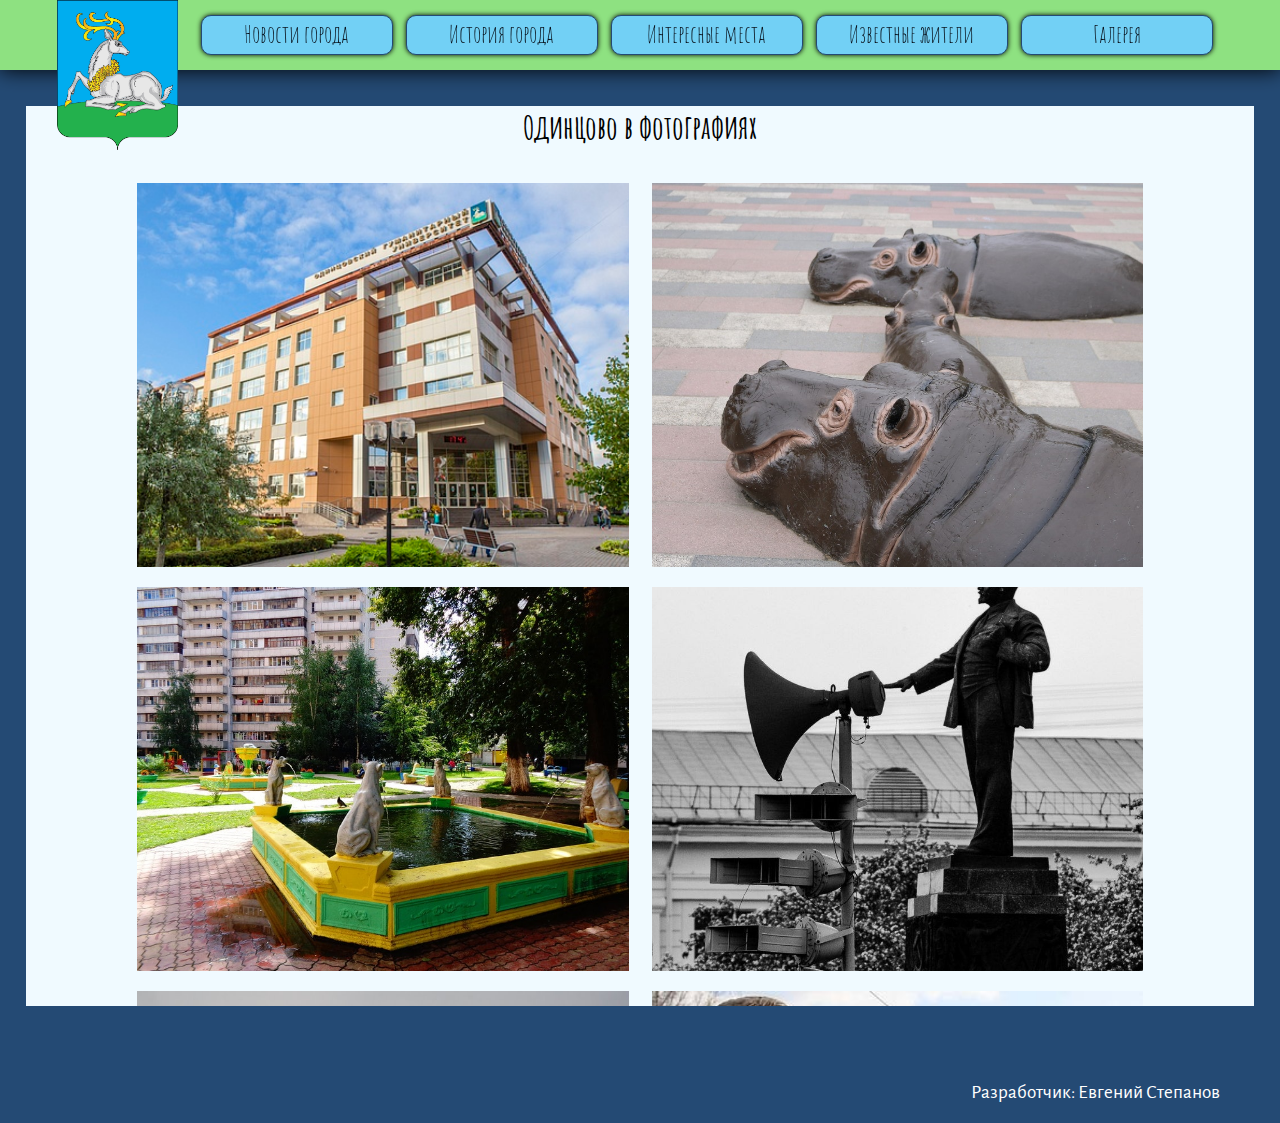
<file: galery.html>
<!DOCTYPE html>
<html lang="ru">
        <head>
                <meta charset="UTF-8">
                <meta name="viewport" content="width=device-width, initial-scale=1.0">
                <meta http-equiv="X-UA-Compatible" content="ie=edge">
                <title>Галерея.Город Одинцово</title>
                <link rel="stylesheet" type="text/css" href="style.css">
                <link rel="shortcut icon" href="./images/favicon.ico" type="image/x-icon">
                <script
                src="https://code.jquery.com/jquery-3.3.1.min.js"
                integrity="sha256-FgpCb/KJQlLNfOu91ta32o/NMZxltwRo8QtmkMRdAu8="
                crossorigin="anonymous"></script>
                <script>
                    $(document).ready(function(){
                        $(".kings_button").click(function(){
                        $(".kings_russia").toggleClass("unvisible"); 
                        $(".ussr").toggleClass("unvisible", false);
                        $(".prestnt_russia").toggleClass("unvisible", false);
                        return false;
                        });
                    });
                </script>
                <script>
                    $(document).ready(function(){
                        $(".ussr_button").click(function(){
                        $(".ussr").toggleClass("unvisible"); 
                        $(".kings_russia").toggleClass("unvisible", false);
                        $(".prestnt_russia").toggleClass("unvisible", false); 
                        return false;
                        });
                    });
                </script>
                <script>
                    $(document).ready(function(){
                        $(".present_button").click(function(){
                        $(".prestnt_russia").toggleClass("unvisible"); 
                        $(".ussr").toggleClass("unvisible", false);
                        $(".kings_russia").toggleClass("unvisible", false); 
                        return false;
                        });
                    });
                </script>
                <script>
                    $(document).ready(function(){
                        $(".person_01").click(function(){
                        $(".person_information_01").toggleClass("unvisible"); 
                        return false;
                        });
                    });
                </script>
                <script>
                    $(document).ready(function(){
                        $(".person_02").click(function(){
                        $(".person_information_02").toggleClass("unvisible"); 
                        return false;
                        });
                    });
                </script>
                <script>
                    $(document).ready(function(){
                        $(".person_03").click(function(){
                        $(".person_information_03").toggleClass("unvisible"); 
                        return false;
                        });
                    });
                </script>
                <script>
                    $(document).ready(function(){
                        $(".person_04").click(function(){
                        $(".person_information_04").toggleClass("unvisible"); 
                        return false;
                        });
                    });
                </script>
                    
            </head>
<body>
        <header>
                <div class="nav" id="main_menu">
                    <div class="menu_button" id="btn"></div>
                    <ul class="menu_list">
                        <a href="index.html"><img src="./images/gerb.png" alt="Герб Одинцово" class="menu_gerb"></a>
                        <a href="./index.html#item_news"><li class="menu_item">Новости города</li></a>
                        <a href="./index.html#item_history"><li class="menu_item">История города</li></a>
                        <a href="./index.html#item_places"><li class="menu_item">Интересные места</li></a>
                        <a href="./index.html#item_people"><li class="menu_item">Известные жители</li></a>
                        <a href="./galery.html"><li class="menu_item">Галерея</li></a>
                    </ul>
                </div>
        </header>
        <main>
            <div class="img_galery">
                <h2>Одинцово в фотографиях</h2>
                <input type="checkbox" id="img01">
                <label for="img01" class="img_item img_item01"><img class="mini_img" src="./images/g001-min.jpg" alt=""></label>
                <input type="checkbox" id="img02">
                <label for="img02" class="img_item img_item02"><img class="mini_img" src="./images/g002-min.jpg" alt=""></label>
                <input type="checkbox" id="img03">
                <label for="img03" class="img_item img_item03"><img class="mini_img" src="./images/g003-min.jpg" alt=""></label>
                <input type="checkbox" id="img04">
                <label for="img04" class="img_item img_item04"><img class="mini_img" src="./images/g004-min.jpg" alt=""></label>
                <input type="checkbox" id="img05">
                <label for="img05" class="img_item img_item05"><img class="mini_img" src="./images/g005-min.jpg" alt=""></label>
                <input type="checkbox" id="img06">
                <label for="img06" class="img_item img_item06"><img class="mini_img" src="./images/g006-min.jpg" alt=""></label>
                <input type="checkbox" id="img07">
                <label for="img07" class="img_item img_item07"><img class="mini_img" src="./images/g007-min.jpg" alt=""></label>
                <input type="checkbox" id="img08">
                <label for="img08" class="img_item img_item08"><img class="mini_img" src="./images/g008-min.jpg" alt=""></label>
                <input type="checkbox" id="img09">
                <label for="img09" class="img_item img_item09"><img class="mini_img" src="./images/g009-min.jpg" alt=""></label>
                <input type="checkbox" id="img10">
                <label for="img10" class="img_item img_item10"><img class="mini_img" src="./images/g010.png" alt=""></label>
                <input type="checkbox" id="img11">
                <label for="img11" class="img_item img_item11"><img class="mini_img" src="./images/g011.png" alt=""></label>
                <input type="checkbox" id="img12">
                <label for="img12" class="img_item img_item12"><img class="mini_img" src="./images/g012-min.jpg" alt=""></label>
            </div>
        </main>
        <footer>
                <p class="author">Разработчик: Евгений Степанов</p>
                <script>
                        btn.addEventListener('click', function() {
                            main_menu.classList.toggle('main_menu_open');
                        })
                    </script>
        </footer>
</body>
</html>
</file>
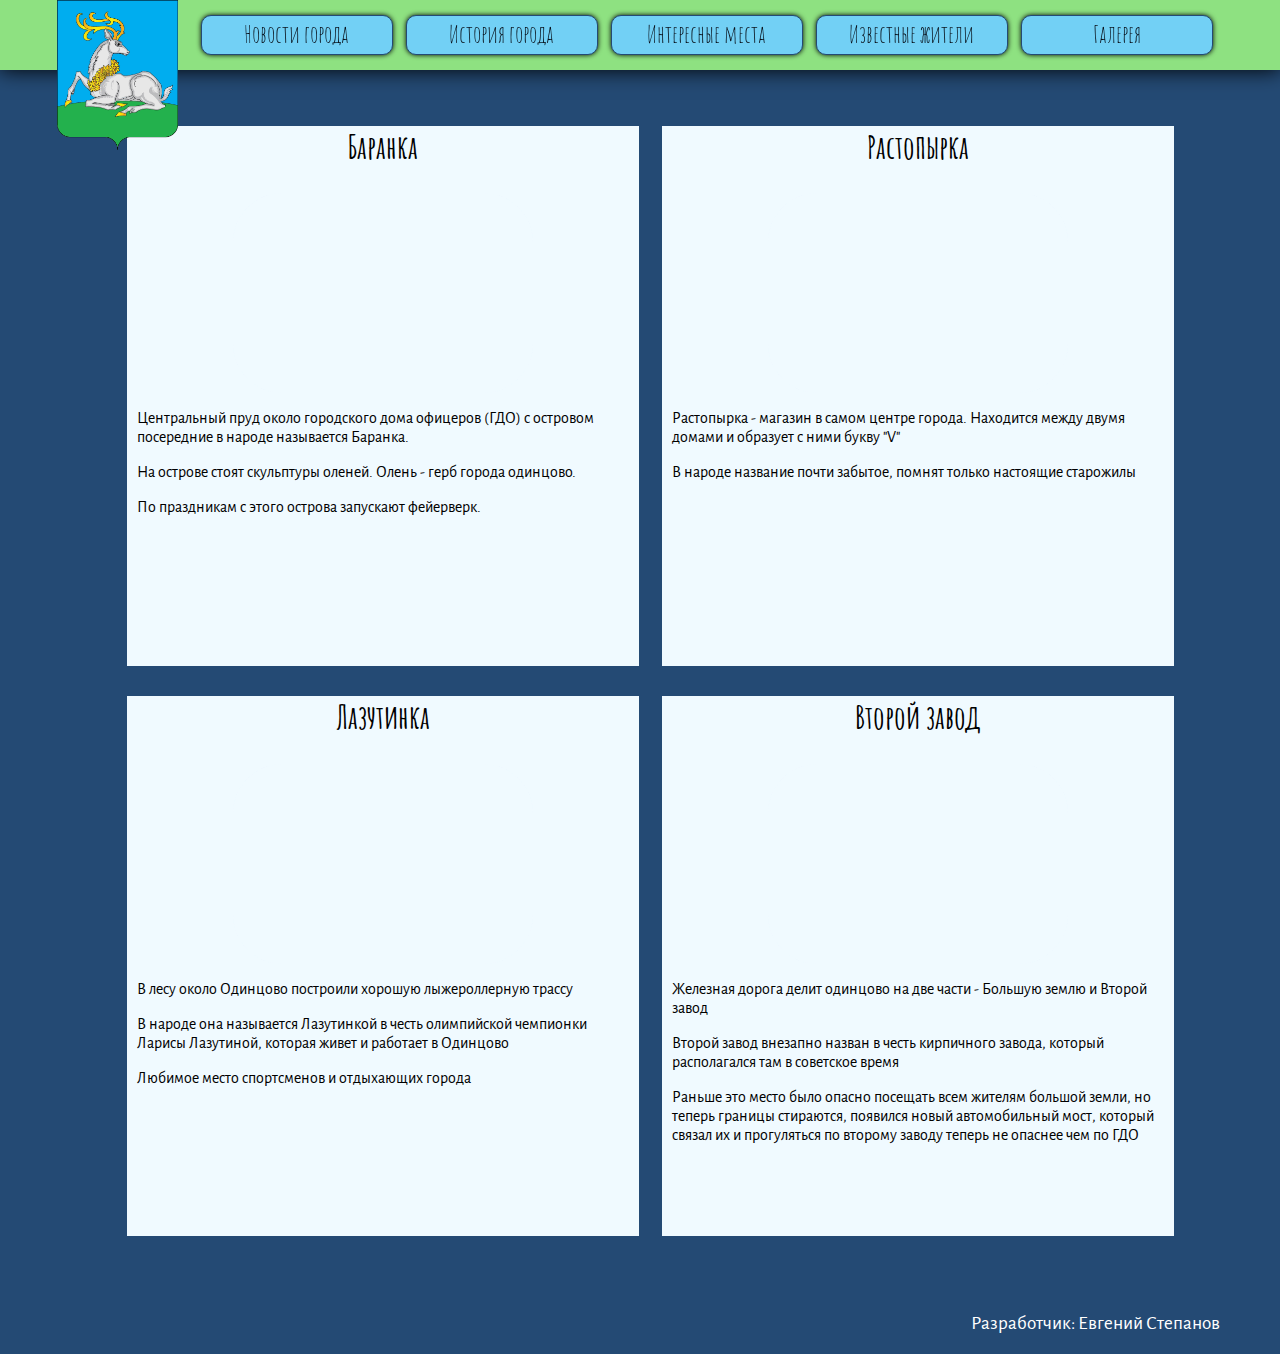
<file: places.html>
<!DOCTYPE html>
<html lang="ru">
        <head>
                <meta charset="UTF-8">
                <meta name="viewport" content="width=device-width, initial-scale=1.0">
                <meta http-equiv="X-UA-Compatible" content="ie=edge">
                <title>Места.Город Одинцово</title>
                <link rel="stylesheet" type="text/css" href="style.css">
                <link rel="shortcut icon" href="./images/favicon.ico" type="image/x-icon">
                <script
                src="https://code.jquery.com/jquery-3.3.1.min.js"
                integrity="sha256-FgpCb/KJQlLNfOu91ta32o/NMZxltwRo8QtmkMRdAu8="
                crossorigin="anonymous"></script>
                <script>
                    $(document).ready(function(){
                        $(".kings_button").click(function(){
                        $(".kings_russia").toggleClass("unvisible"); 
                        $(".ussr").toggleClass("unvisible", false);
                        $(".prestnt_russia").toggleClass("unvisible", false);
                        return false;
                        });
                    });
                </script>
                <script>
                    $(document).ready(function(){
                        $(".ussr_button").click(function(){
                        $(".ussr").toggleClass("unvisible"); 
                        $(".kings_russia").toggleClass("unvisible", false);
                        $(".prestnt_russia").toggleClass("unvisible", false); 
                        return false;
                        });
                    });
                </script>
                <script>
                    $(document).ready(function(){
                        $(".present_button").click(function(){
                        $(".prestnt_russia").toggleClass("unvisible"); 
                        $(".ussr").toggleClass("unvisible", false);
                        $(".kings_russia").toggleClass("unvisible", false); 
                        return false;
                        });
                    });
                </script>
                <script>
                    $(document).ready(function(){
                        $(".person_01").click(function(){
                        $(".person_information_01").toggleClass("unvisible"); 
                        return false;
                        });
                    });
                </script>
                <script>
                    $(document).ready(function(){
                        $(".person_02").click(function(){
                        $(".person_information_02").toggleClass("unvisible"); 
                        return false;
                        });
                    });
                </script>
                <script>
                    $(document).ready(function(){
                        $(".person_03").click(function(){
                        $(".person_information_03").toggleClass("unvisible"); 
                        return false;
                        });
                    });
                </script>
                <script>
                    $(document).ready(function(){
                        $(".person_04").click(function(){
                        $(".person_information_04").toggleClass("unvisible"); 
                        return false;
                        });
                    });
                </script>
                    
            </head>
<body>
        <header>
                <div class="nav" id="main_menu">
                    <div class="menu_button" id="btn"></div>
                    <ul class="menu_list">
                        <a href="index.html"><img src="./images/gerb.png" alt="Герб Одинцово" class="menu_gerb"></a>
                        <a href="./index.html#item_news"><li class="menu_item">Новости города</li></a>
                        <a href="./index.html#item_history"><li class="menu_item">История города</li></a>
                        <a href="./index.html#item_places"><li class="menu_item">Интересные места</li></a>
                        <a href="./index.html#item_people"><li class="menu_item">Известные жители</li></a>
                        <a href="./galery.html"><li class="menu_item">Галерея</li></a>
                    </ul>
                </div>
        </header>
        <main>
            <div class="menu_placeholder"></div>
            <div class="place_box">
                <h2>Баранка</h2>
                <div class="place_map">
                        <iframe class="place_map" src="https://yandex.ru/map-widget/v1/?um=constructor%3A6abffa1f8cb3e86b4592f7f6932f9da9b835ee232b1634631671b9655746be28&amp;source=constructor"  frameborder="0"></iframe>                
                </div>
                <div class="place_text">
                    <p>Центральный пруд около городского дома офицеров (ГДО) с островом посередние в народе называется Баранка.</p> 
                    <p> На острове стоят скульптуры оленей. Олень - герб города одинцово.</p>
                    <p> По праздникам с этого острова запускают фейерверк.</p>
                </div>
            </div>
            <div class="place_box">
                    <h2>Растопырка</h2>
                    <div class="place_map">
                        <iframe class="place_map" src="https://yandex.ru/map-widget/v1/?um=constructor%3A230e55279ac4abf7d940eb9f25a16209c19345d1ecbca5cdb0c4006100542d5e&amp;source=constructor"  frameborder="0"></iframe> 
                    </div>
                    <div class="place_text">
                        <p>Растопырка - магазин в самом центре города. Находится между двумя домами и образует с ними букву "V"</p>
                        <p>В народе название почти забытое, помнят только настоящие старожилы</p>
                    </div>
                </div>
                <div class="place_box">
                        <h2>Лазутинка</h2>
                        <div class="place_map">
                            <iframe class="place_map" src="https://yandex.ru/map-widget/v1/?um=constructor%3Ac73988005d2ec0740470cf35bcb3d9f46371b1da18a3821da70b89da920f2298&amp;source=constructor" frameborder="0"></iframe>                       
                        </div>
                        <div class="place_text">
                            <p>В лесу около Одинцово построили хорошую лыжероллерную трассу</p>
                            <p>В народе она называется Лазутинкой в честь олимпийской чемпионки Ларисы Лазутиной, которая живет и работает в Одинцово</p>
                            <p>Любимое место спортсменов и отдыхающих города</p>
                        </div>
                    </div>
                    <div class="place_box">
                            <h2>Второй завод</h2>
                            <div class="place_map">
                                    <iframe class="place_map" src="https://yandex.ru/map-widget/v1/?um=constructor%3A676b5caa12c9a54aadac272148571060da7e8965af7f47c1c9c12c69c61ea74e&amp;source=constructor" frameborder="0"></iframe>
                            </div>
                            <div class="place_text">
                                <p>Железная дорога делит одинцово на две части - Большую землю и Второй завод</p>
                                <p>Второй завод внезапно назван в честь кирпичного завода, который располагался там в советское время</p>
                                <p>Раньше это место было опасно посещать всем жителям большой земли, но теперь границы стираются, появился новый автомобильный мост, который связал их и прогуляться по второму заводу теперь не опаснее чем по ГДО</p>
                            </div>
                    </div>
        </main>
        <footer>
                <p class="author">Разработчик: Евгений Степанов</p>
                <script>
                        btn.addEventListener('click', function() {
                            main_menu.classList.toggle('main_menu_open');
                        })
                    </script>
        </footer>
</body>
</html>
</file>
<file: style.css>
@import url('https://fonts.googleapis.com/css?family=Great+Vibes');
@import url('https://fonts.googleapis.com/css?family=Amatic+SC:700&subset=cyrillic');
@import url('https://fonts.googleapis.com/css?family=Alegreya+Sans');

html, body {
    margin: 0;
    font-family: "Alegreya Sans";
    background: #244A74;
}

@keyframes head_slides {
    0% {
        background: url("./images/001.jpeg") 50%/cover no-repeat;
    }
    24% {
        background: url("./images/001.jpeg") 50%/cover no-repeat;
    }
    25% {
        background: url("./images/002.jpg") 50%/cover no-repeat;
    }
    49% {
        background: url("./images/002.jpg") 50%/cover no-repeat;
    }
    50% {
        background: url("./images/003.jpg") 50%/cover no-repeat;
    }
    74% {
        background: url("./images/003.jpg") 50%/cover no-repeat;
    }
    75% {
        background: url("./images/004.jpg") 50%/cover no-repeat;
    }
    99% {
        background: url("./images/004.jpg") 50%/cover no-repeat;
    }
    100% {
        background: url("./images/001.jpeg") 50%/cover no-repeat;
    }
}

.head_images {
    position: relative;
    background: white url("./images/001.jpeg") cover no-repeat;
    width: 100vw;
    height: 100vh;
    animation: head_slides 30s ease infinite;
}

.opacity_box {
    position: absolute;
    left: 0;
    top: 0;
    width: 100%;
    height: 100%;
    background-color: rgba(255,255,255,0.2);
}
.emblema {
    color: white;
    box-sizing: border-box;
    font-family: "Great Vibes";
    position: absolute;
    font-size: 6rem;
    width: 300px;
    height: 300px;
    border: 10px solid white;
    border-radius: 50%;
    text-align: center;
    background-color: transparent;
    padding-top: 20px;
    box-shadow: 0 0 60px white;
    top: 10px;
    left: 50%;
    margin-left: -150px;
}
.nav {
    position: fixed;
    height: 100vh;
    width: 250px;
    background-color: #8EE181;
    top: 0;
    left: -250px;
    z-index: 3;
}

.menu_button {
    position: absolute;
    top: 10px;
    right: -50px;
    height: 40px;
    width: 40px;
    border-radius: 5px;
    border: 1px solid black;
    box-shadow: 0 0 5px black;
    background: rgba(240,250,255, 0.5) url("./images/menu.svg") 50%/cover no-repeat;
}
.menu_button:active {
    background-color: rgba(36, 74, 116, 0.4);
    box-shadow: inset 0 0 10px black;
}
.main_menu_open {
    left: 0;
    box-shadow: 0 0 10px black;
}
.menu_list {
    text-align: center;
    padding: 0;
}
.menu_item {
    display: inline-block;
    width: 200px;
    height: 50px;
    background: #72D0F5;
    margin: 10px;
    margin-left: 0;
    text-align: center;
    font-family: "Amatic SC";
    font-size: 2rem;
    border-radius: 10px;
    border: 1px solid #244A74;
    box-sizing: border-box;
    box-shadow: 0 0 5px black;
}
.menu_gerb {
    display: inline-block;
    height: 100px;
    vertical-align: top;
    margin-right: 20px;
}
.menu_item:hover {
    transition: 1s;
    box-shadow: 0 0 20px black;
}
.menu_item:active {
    transition: 0.5s;
    background-color: rgba(36, 74, 116, 0.4);
    box-shadow: inset 0 0 10px black;
}

a {
    text-decoration: none;
    color: #09121C;
}
main {
    background: #244A74;
    padding: 2vw;
    text-align: center;
}
section {
    display: inline-block;
    text-align: center;
    background: #F0FAFF;
    width: 100%;
    height: 600px;
    margin-bottom: 2vw;
    padding: 20px;
    box-sizing: border-box;
}
h2 {
    margin-top: 0;
    font-family: "Amatic SC";
    font-size: 2rem;
}
.news_section {
    background: #F0FAFF url("./images/rss.png") bottom right/cover no-repeat;
}
.news {
    text-align: left;
}

.news_lenta {
    display: inline-block;
    overflow-y: scroll;
    width: 100%;
    border: 1px solid #72D0F5;
    border-radius: 5px;
    height: 90%;
    text-align: center;
    background: rgba(240, 250, 255, 0.8);
}
.more_news {
    margin-top: 10px;
    display: inline-block;
    width: auto;
    height: 40px;
    font-family: "Amatic SC";
    font-size: 1.5rem;
    box-sizing: border-box;
    padding: 5px 20px;
    cursor: pointer;
    border: 1px solid #72D0F5;
    border-radius: 5px;
    background: #F0FAFF;
    
}
.more_news:hover {
    border: 1px solid #72D0F5;
    border-radius: 5px;
    box-shadow: 0 2px 10px black;
}
.more_news:active {
    border: 1px solid #72D0F5;
    border-radius: 5px;
    box-shadow: inset 0 0px 10px black;
}
.map_section {
    background: #F0FAFF url("./images/map.png") right/cover no-repeat;
}
.map_box {
    width: 100%;
    height: 80%;
}
.main_map {
    width: 100%;
    height: 100%;
    border: 1px solid #72D0F5;
    border-radius: 5px;
}
.history_section {
    background: #F0FAFF url("./images/people.png") bottom/cover no-repeat;
}
.history_button {
    display: inline-block;
    width: 30%;
    height: 40px;
    vertical-align: top;
    padding-top: 5px;
    border: 1px solid #72D0F5;
    border-radius: 5px;
    background-color: #F0FAFF;
    cursor: pointer;
}
.history_information {
    margin: auto;
    margin-top: 10px;
    width: 95%;
    height: 70%;
    overflow-y: scroll;
    text-align: left;
    font-family: "Alegreya Sans";
    background: rgba(240, 250, 255, 0.9);
    border: 1px solid #72D0F5;
    border-radius: 5px;
    padding: 10px;
}
.history_button:hover {
    box-shadow: 0 2px 10px black;
}
.history_button:active {
    box-shadow: inset 0 0px 10px black;
}
.kings_russia, .ussr, .prestnt_russia {
    display: none;
}
.people_box {
    border: 1px solid #72D0F5;
    border-radius: 20px;
    padding: 20px;
    box-sizing: border-box;
    margin: 0 10px 10px 0;
    width: 90%;
    vertical-align: top;
    display: inline-block;
    box-shadow: 0 0 10px black;
    background-color: rgba(240, 250, 255, 0.9);
    cursor: pointer;
}
.people_section {
    background: #F0FAFF url("./images/citezen.png") right/cover no-repeat;
    overflow-y: scroll;
}
.people_img {
    display: inline-block;
    object-fit: cover;
    object-position: top;
    width: 100px;
    height: 100px;
    border-radius: 50%;
    border: 1px solid black;
}
.people_avatar > h3 {
    margin: 0;
}
.people_avatar {
    margin-top: 5px;
    margin-bottom: 5px;
}

.people_information {
    display: none;
    text-align: left;
}
.people_information > p {
    margin-bottom: 0;
}
/* стили страницы ./galery.html */
.img_galery {
    display: inline-block;
    text-align: center;
    background: #F0FAFF;
    width: 100%;
    height: 100vh;
    margin-bottom: 2vw;
    box-sizing: border-box;
    overflow-y: scroll;
}
input[type=checkbox] {
    display: none;
}
.mini_img {
    width: 100%;
    height: 100%;
    object-fit: cover;
}
label {
    display: inline-block;
    width: 90vw;
    height: 30vw;
    margin: 10px;
    vertical-align: top;
}
#img01:checked ~.img_item01 > .mini_img {
    position: absolute;
    width: 90vw;
    height: 100vh;
    animation: none;
    object-fit: cover;
    top: 0;
    left: 5vw;
    z-index: 2;
    box-shadow: 0 0 50px rgb(0,0,0);
}
#img02:checked ~.img_item02 > .mini_img {
    position: absolute;
    width: 90vw;
    height: 100vh;
    animation: none;
    object-fit: cover;
    top: 0;
    left: 5vw;
    z-index: 2;
    box-shadow: 0 0 50px rgb(0,0,0);
}
#img03:checked ~.img_item03 > .mini_img {
    position: absolute;
    width: 90vw;
    height: 100vh;
    animation: none;
    object-fit: cover;
    top: 0;
    left: 5vw;
    z-index: 2;
    box-shadow: 0 0 50px rgb(0,0,0);
}
#img04:checked ~.img_item04 > .mini_img {
    position: absolute;
    width: 90vw;
    height: 100vh;
    animation: none;
    object-fit: cover;
    top: 0;
    left: 5vw;
    z-index: 2;
    box-shadow: 0 0 50px rgb(0,0,0);
}
#img05:checked ~.img_item05 > .mini_img {
    position: absolute;
    width: 90vw;
    height: 100vh;
    animation: none;
    object-fit: cover;
    top: 0;
    left: 5vw;
    z-index: 2;
    box-shadow: 0 0 50px rgb(0,0,0);
}
#img06:checked ~.img_item06 > .mini_img {
    position: absolute;
    width: 90vw;
    height: 100vh;
    animation: none;
    object-fit: cover;
    top: 0;
    left: 5vw;
    z-index: 2;
    box-shadow: 0 0 50px rgb(0,0,0);
}
#img07:checked ~.img_item07 > .mini_img {
    position: absolute;
    width: 90vw;
    height: 100vh;
    animation: none;
    object-fit: cover;
    top: 0;
    left: 5vw;
    z-index: 2;
    box-shadow: 0 0 50px rgb(0,0,0);
}
#img08:checked ~.img_item08 > .mini_img {
    position: absolute;
    width: 90vw;
    height: 100vh;
    animation: none;
    object-fit: cover;
    top: 0;
    left: 5vw;
    z-index: 2;
    box-shadow: 0 0 50px rgb(0,0,0);
}
#img09:checked ~.img_item09 > .mini_img {
    position: absolute;
    width: 90vw;
    height: 100vh;
    animation: none;
    object-fit: cover;
    top: 0;
    left: 5vw;
    z-index: 2;
    box-shadow: 0 0 50px rgb(0,0,0);
}
#img10:checked ~.img_item10 > .mini_img {
    position: absolute;
    width: 90vw;
    height: 100vh;
    animation: none;
    object-fit: cover;
    top: 0;
    left: 5vw;
    z-index: 2;
    box-shadow: 0 0 50px rgb(0,0,0);
}
#img11:checked ~.img_item11 > .mini_img {
    position: absolute;
    width: 90vw;
    height: 100vh;
    animation: none;
    object-fit: cover;
    top: 0;
    left: 5vw;
    z-index: 2;
    box-shadow: 0 0 50px rgb(0,0,0);
}
#img12:checked ~.img_item12 > .mini_img {
    position: absolute;
    width: 90vw;
    height: 100vh;
    animation: none;
    object-fit: cover;
    top: 0;
    left: 5vw;
    z-index: 2;
    box-shadow: 0 0 50px rgb(0,0,0);
}

.place_box {
    display: inline-block;
    text-align: center;
    background: #F0FAFF;
    width: 90vw;
    height: 90vh;
    margin-bottom: 2vw;
    box-sizing: border-box;
    overflow-y: scroll;
}
.place_map {
    margin: auto;
    width: 300px;
    height: 200px;
    border-radius: 50px;
    background: rgba(240, 250, 255, 0.9);
}
.place_text {
    text-align: left;
    margin: 10px;
}
@media (min-width: 1024px) {
    .emblema {
        width: 500px;
        height: 500px;
        font-size: 10rem;
        margin-left: -250px;
        top: 120px;
        position: absolute;
    }
    .nav {
        left: 0;
        height: 70px;
        width: 100%;
        box-shadow: 0 0 20px black;
    }
    .menu_list {
        margin-top: 0;
    }
    .menu_item {
        padding-top: 3px;
        margin-top: 15px;
        width: 15vw;
        font-size: 1.5rem;
        height: 40px;

    }
    .menu_gerb {
        height: 150px;
    }
    .void_imposition {
        border-top: 120px solid transparent;
        margin-top: -120px;
        padding: 15px; /* паддинги - без проблем */
        -moz-background-clip: padding;
        -webkit-background-clip: padding-box;
        background-clip: padding-box;
    }
    section {
        height: 720px;
    }
    .place_box {
        width: 40vw;
        margin-left: 20px;
        height: 60vh
    }
    .menu_placeholder {
        width: 100%;
        height: 100px;
        background: #244A74;
    }
}

@media (min-width: 736px) {
    section {
        width: 47%;
        vertical-align: top;
        margin-right: 10px;
    }
    .img_galery {
        margin-top: 80px;

    }
    label {
        width: 40%;
    }
    
}
@media (min-width: 2560px) {
    section {
        width: 24%;
    }
}
@media (max-height: 450px) {
    .menu_item {
        height: 40px;
        margin-top: 5px;
        margin-bottom: 5px;
    }
}
@media (max-height: 320px) {
    .menu_item {
        height: 30px;
        margin-top: 5px;
        margin-bottom: 5px;
        font-size: 1.2rem;
    }
    .place_box {
        height: 100vh;
    }
}
.unvisible {
    display: block;
}
.odi_footer {
    width: auto;
    height: 200px;
    background: #244A74;
    text-align: center;
}
.city_svg {
    height: 200px;
    width: 100%;
    margin: auto;
    display: inline-block;
}
.odi_svg_text {
    font-family: "Great Vibes";
    fill: white;
}
.author {
    text-align: right;
    font-size: 1.2rem;
    color: white;
    padding-right: 60px;
}
</file>
